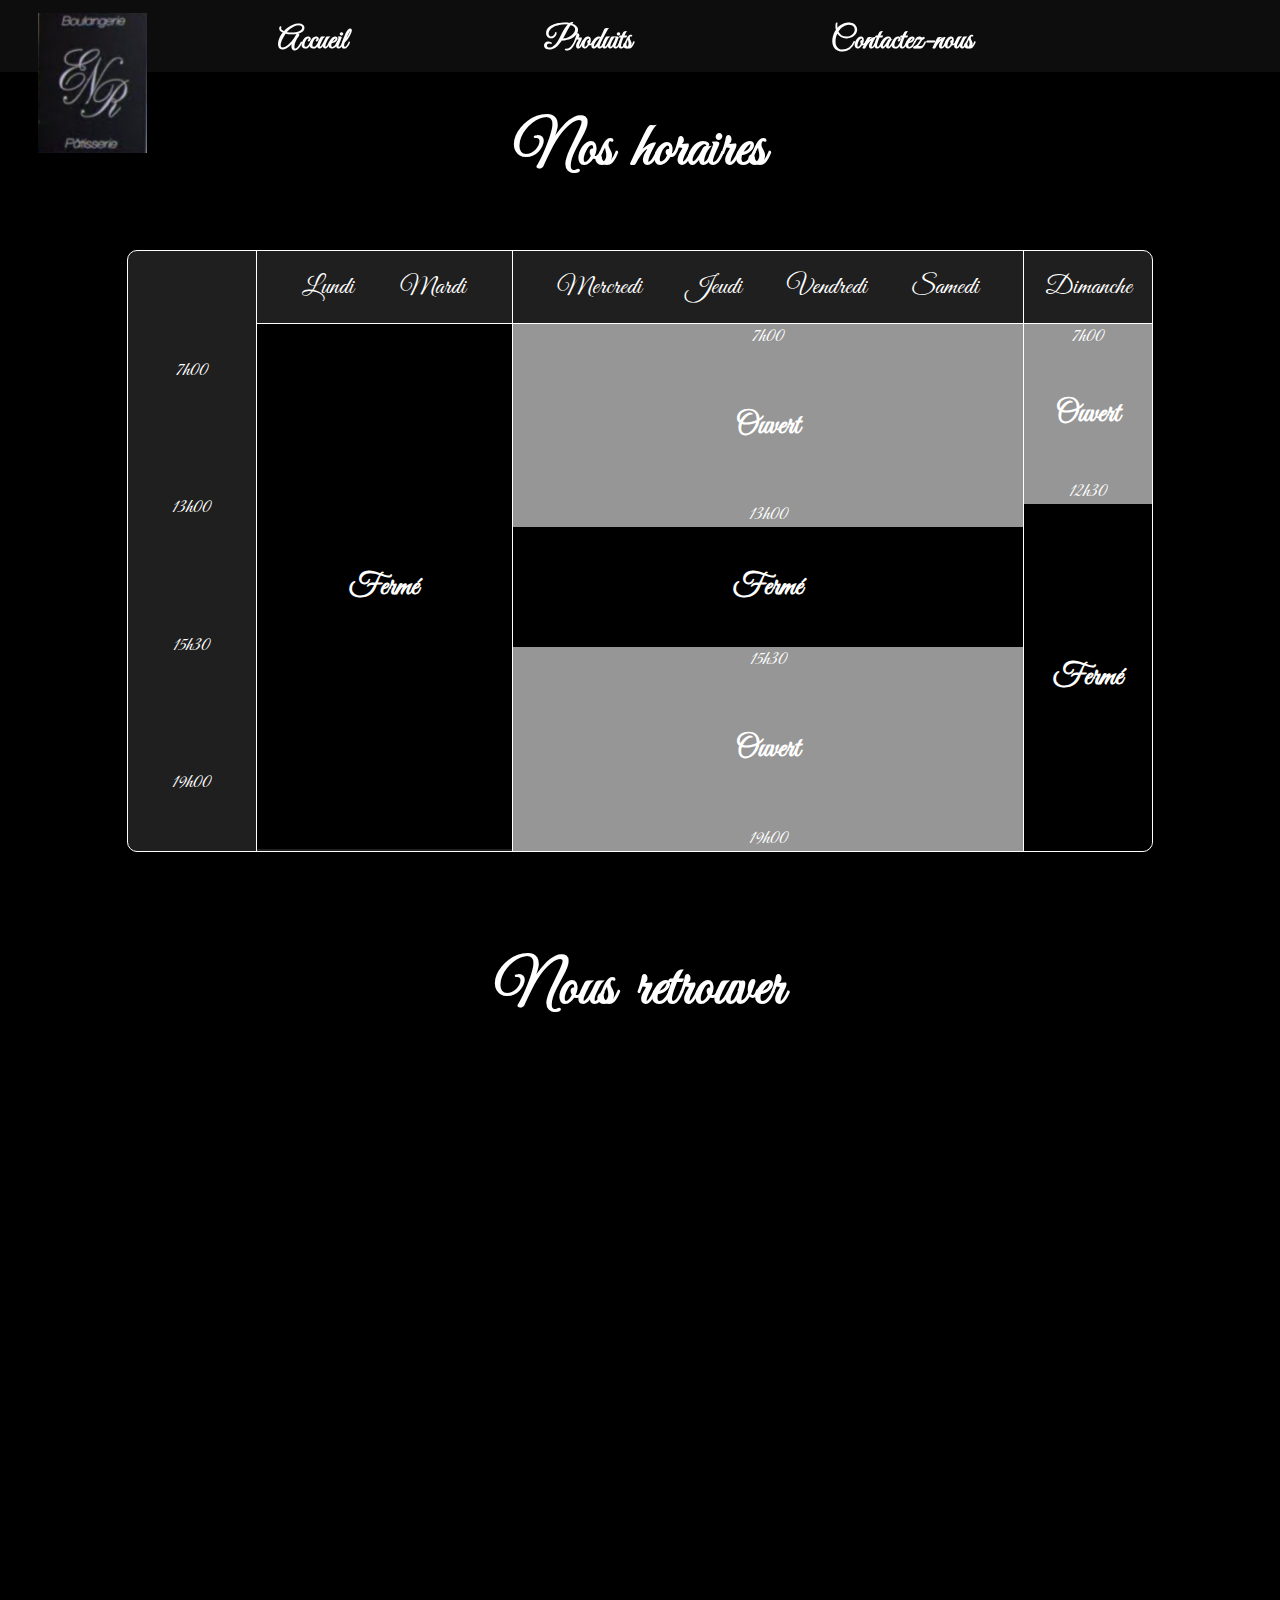
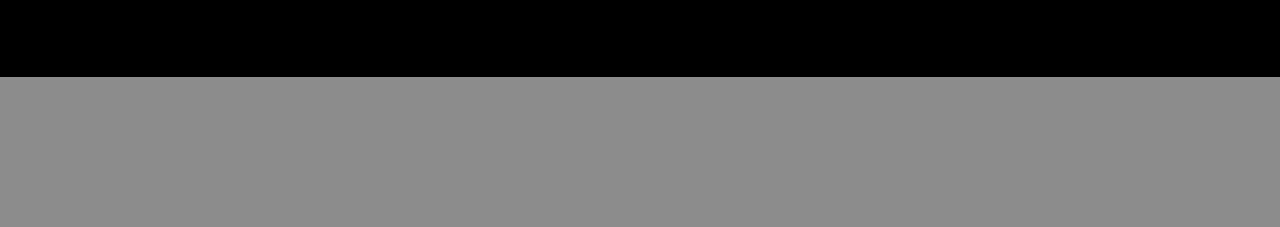
<file: index.html>
<!doctype html>
<html lang="FR">
  <head>
    <meta charset="utf-8">
	<link rel="stylesheet" href="style.css">
  <link rel="preconnect" href="https://fonts.googleapis.com">
  <link rel="preconnect" href="https://fonts.gstatic.com" crossorigin>
  <link href="https://fonts.googleapis.com/css2?family=Great+Vibes&display=swap" rel="stylesheet">
    <meta name="viewport" content="width=device-width, initial-scale=1">
    <title>Boulangerie ENR</title>
  </head>
  <body>
    <nav>
      <div class="logo"> 
        <a href="index.html"> <img src="Logo ENR.png" alt="Logo ENR"></a>
      </div>
      <ul class="sidebar">
        <li onclick=hideSidebar()>
          <a href="#" class="close-side">
            <svg xmlns="http://www.w3.org/2000/svg"  viewBox="0 -960 960 960" ><path d="m256-200-56-56 224-224-224-224 56-56 224 224 224-224 56 56-224 224 224 224-56 56-224-224-224 224Z"/></svg>
          </a>
        </li>
        
        <li>
          <a href="index.html" rel="stylesheet"> Accueil </a>
        </li>

        <li>
          <a href="Nos Produits.html" rel="stylesheet"> Produits </a>
        </li>

  
        <li>
          <a href="Contact.html" rel="stylesheet"> Contactez-nous </a>
        </li>
        
      </ul>

      <ul>

        <li class="hideMobile">
          <a href="index.html" rel="stylesheet"> Accueil </a>
        </li>

        <li class="hideMobile">
          <a href="Nos Produits.html" rel="stylesheet"> Produits </a>
        </li>
       
        <li class="hideMobile">
          <a href="Contact.html" rel="stylesheet"> Contactez-nous </a>
        </li>
        
        <li onclick=showSidebar()>
          <a href="#" class="tab">
            <svg xmlns="http://www.w3.org/2000/svg" height="36px" viewBox="0 -960 960 960" width="42px" fill="#ffffff"><path d="M120-240v-80h720v80H120Zm0-200v-80h720v80H120Zm0-200v-80h720v80H120Z"/></svg>
          </a>
        </li>
        
        <div class="logoSide"> 
          <a href="index.html"> <img src="Logo ENRpetit.png" alt="Logo ENR"></a>
        </div>
      
      </ul>
    </nav>

    <div class="hideMobile">
    <h1>
      Nos horaires
    </h1>
    <div class="Planning">
      <div class="Heures">
        <p>7h00</p>
        <p>13h00</p>
        <p>15h30</p>
        <p>19h00</p>
      </div>
      <div class="LM">
        <div id="Jour">
          <p>Lundi</p>
          <p>Mardi</p>
        </div>
        <div class="ferme" id="LM">
          Fermé
        </div>
      </div>
      <div class="MJVS">
        <div id="Jour">
          <p>Mercredi</p>
          <p>Jeudi</p>
          <p>Vendredi</p>
          <p>Samedi</p>
        </div>
        <div class="Ouvert">
          <p>7h00</p>
          <p id="Ouvert">Ouvert</p>
          <p>13h00</p>
        </div>
        <div class="ferme"> Fermé</div>
        <div class="Ouvert">
          <p>15h30</p>
          <p id="Ouvert">Ouvert</p>
          <p>19h00</p>
        </div>
      </div>
      <div class="D">
        <div id="Jour">
          <p>Dimanche</p>
        </div>
        <div class="Ouvert">
          <p>7h00</p>
          <p id="Ouvert">Ouvert</p>
          <p>12h30</p>
        </div>
        <div class="ferme"> Fermé</div>
      </div>
    </div>
  </div>
  
  <div class="horairesMobile">
  <h1 class="h11">
    Nos horaires
  </h1>
  <div class="Planning1">
    <div class="Heures1">
      <p>7h00</p>
      <p>13h00</p>
      <p>15h30</p>
      <p>19h00</p>
    </div>
    <div class="LM1">
      <div id="Jour1">
        <p>Lundi</p>
        <p>Mardi</p>
      </div>
      <div class="ferme1" id="LM1">
        Fermé
      </div>
    </div>
    <div class="MJVS1">
      <div id="Jour1">
        <p>Mercredi</p>
        <p>Jeudi</p>
        <p>Vendredi</p>
        <p>Samedi</p>
      </div>
      <div class="Ouvert1">
        <p>7h00</p>
        <p id="Ouvert1">Ouvert</p>
        <p>13h00</p>
      </div>
      <div class="ferme1"> Fermé</div>
      <div class="Ouvert1">
        <p>15h30</p>
        <p id="Ouvert1">Ouvert</p>
        <p>19h00</p>
      </div>
    </div>
    <div class="D1">
      <div id="Jour1">
        <p>Dimanche</p>
      </div>
      <div class="Ouvert1">
        <p>7h00</p>
        <p id="Ouvert1">Ouvert</p>
        <p>12h30</p>
      </div>
      <div class="ferme1"> Fermé</div>
      </div>
    </div>
  </div>
    
    <h2>
      Nous retrouver
    </h2>
	  <div class="map">
      <iframe class="carte" src="https://www.google.com/maps/embed?pb=!1m14!1m8!1m3!1d85350.73975669323!2d-1.503478!3d48.048271!3m2!1i1024!2i768!4f13.1!3m3!1m2!1s0x480f286b9d43c0a5%3A0x6ce755ad3a6bf029!2sArtisan%20Boulanger%20P%C3%A2tissier%20REGNIER!5e0!3m2!1sfr!2sfr!4v1723756446308!5m2!1sfr!2sfr"  style="border:0;border-radius: 10px;" allowfullscreen="" loading="lazy" referrerpolicy="no-referrer-when-downgrade"></iframe>
    </div>
	   <footer>
    </footer>
    <script src="app.js"></script>
  </body>
</html>
</file>
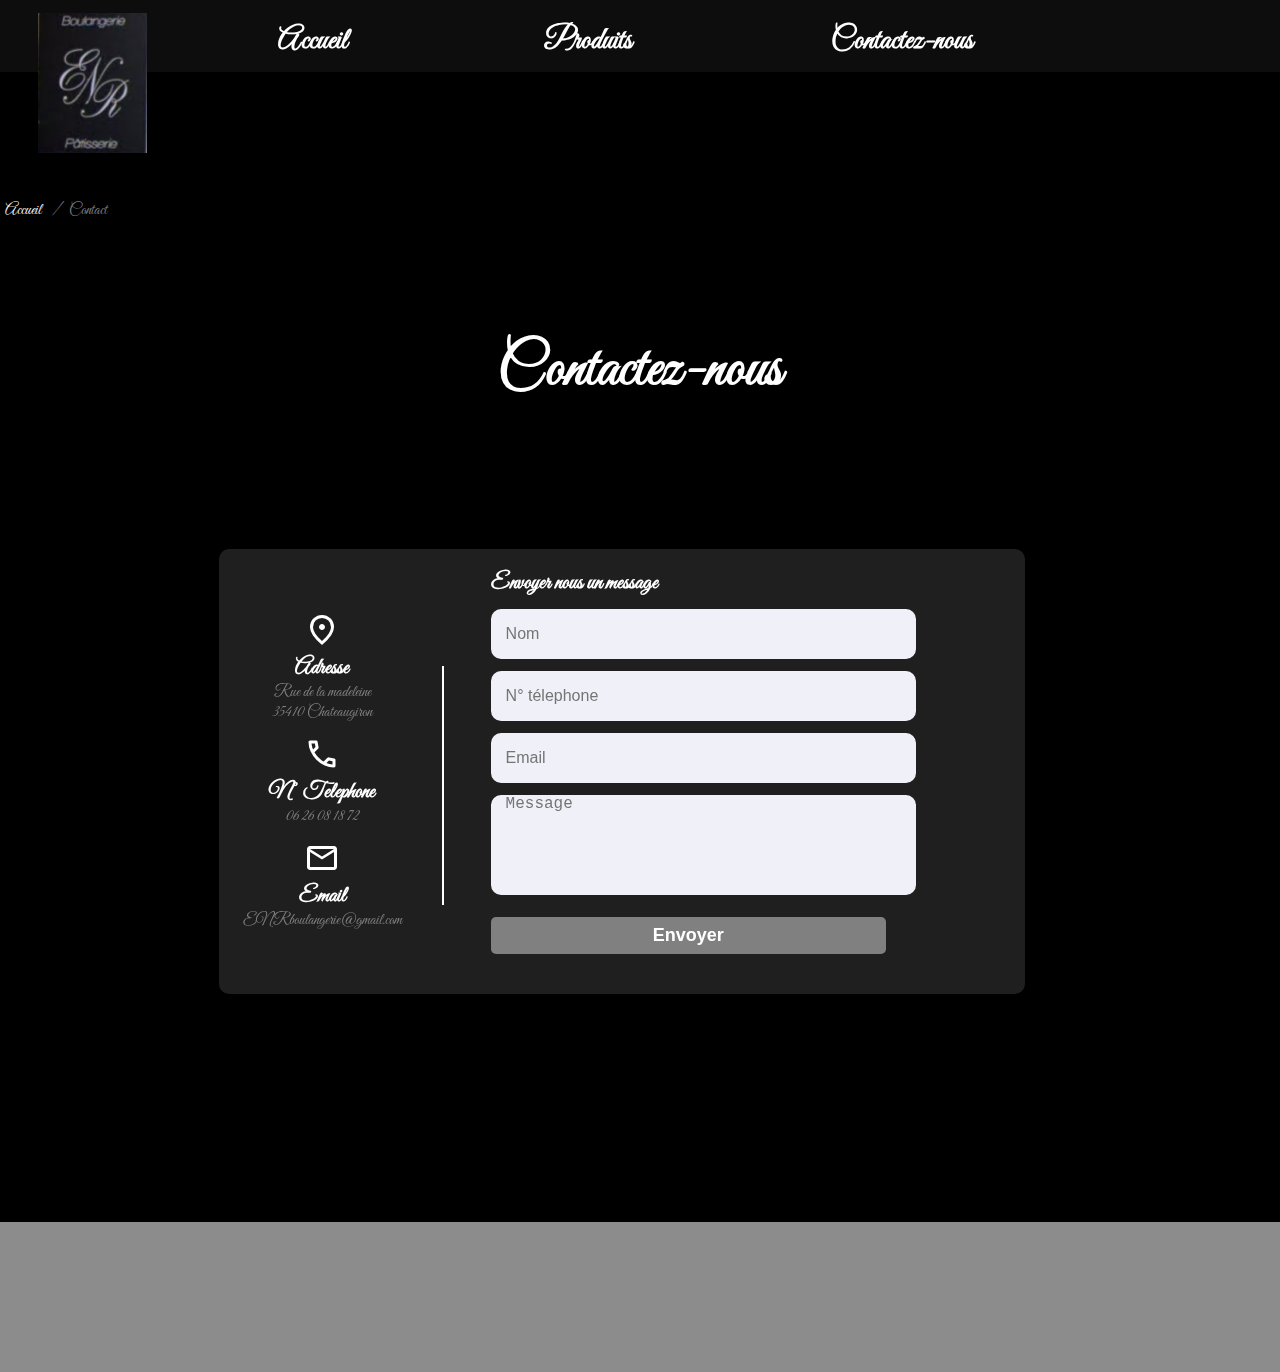
<file: Contact.html>
<!doctype html>
<html lang="FR">
  <head>
    <meta charset="utf-8">
	<link rel="stylesheet" href="style.css">
  <link rel="preconnect" href="https://fonts.googleapis.com">
  <link rel="preconnect" href="https://fonts.gstatic.com" crossorigin>
  <link href="https://fonts.googleapis.com/css2?family=Great+Vibes&display=swap" rel="stylesheet">
    <meta name="viewport" content="width=device-width, initial-scale=1">
    <title>Boulangerie ENR</title>
  </head>
  <body>
    <nav>
      <div class="logo"> 
        <a href="index.html"> <img src="Logo ENR.png" alt="Logo ENR"></a>
      </div>
      <ul class="sidebar">
        <li onclick=hideSidebar()>
          <a href="#" class="close-side">
            <svg xmlns="http://www.w3.org/2000/svg"  viewBox="0 -960 960 960" ><path d="m256-200-56-56 224-224-224-224 56-56 224 224 224-224 56 56-224 224 224 224-56 56-224-224-224 224Z"/></svg>
          </a>
        </li>

        <li>
            <a href="index.html" rel="stylesheet"> Accueil </a>
        </li>

        <li>
          <a href="Nos Produits.html" rel="stylesheet"> Produits </a>
        </li>

        <li>
            <a href="Contact.html" rel="stylesheet"> Contactez-nous </a>
          </li>
        
      </ul>

      <ul>

        <li class="hideMobile">
            <a  href="index.html" rel="stylesheet"> Accueil </a>
          </li>
  

        <li class="hideMobile">
          <a href="Nos Produits.html" rel="stylesheet"> Produits </a>
        </li>

        <li class="hideMobile">
          <a href="Contact.html" rel="stylesheet"> Contactez-nous </a>
        </li>
       
        
        <li onclick=showSidebar()>
          <a href="#" class="tab">
            <svg xmlns="http://www.w3.org/2000/svg" height="36px" viewBox="0 -960 960 960" width="42px" fill="#ffffff"><path d="M120-240v-80h720v80H120Zm0-200v-80h720v80H120Zm0-200v-80h720v80H120Z"/></svg>
          </a>
        </li>
        
        <div class="logoSide"> 
          <a href="index.html"> <img src="Logo ENR.png" alt="Logo ENR"></a>
        </div>
      
      </ul>
    </nav>

    <section class="chemin">
        <a href="index.html">Accueil </a>
        <div>/</div>
        <div>Contact </div>
      </section>

      <h1 class="Contactez-nous">
        Contactez-nous
      </h1>
      
    <Main>
        <div class="ContactContainer">
            <div class="content">
                <div class="icons">
                    <div class="detail Adresse">
                        <svg xmlns="http://www.w3.org/2000/svg" height="24px" viewBox="0 -960 960 960" width="24px" fill="#FFFFFF"><path d="M480-480q33 0 56.5-23.5T560-560q0-33-23.5-56.5T480-640q-33 0-56.5 23.5T400-560q0 33 23.5 56.5T480-480Zm0 294q122-112 181-203.5T720-552q0-109-69.5-178.5T480-800q-101 0-170.5 69.5T240-552q0 71 59 162.5T480-186Zm0 106Q319-217 239.5-334.5T160-552q0-150 96.5-239T480-880q127 0 223.5 89T800-552q0 100-79.5 217.5T480-80Zm0-480Z"/></svg>
                        <div class="Sujet"> Adresse</div>
                        <div class="text1">Rue de la madeleine</div>
                        <div class="text2">35410 Chateaugiron</div>
                    </div> 
                    <div class="detail Tel">
                        <svg xmlns="http://www.w3.org/2000/svg" height="24px" viewBox="0 -960 960 960" width="24px" fill="#5f6368"><path d="M798-120q-125 0-247-54.5T329-329Q229-429 174.5-551T120-798q0-18 12-30t30-12h162q14 0 25 9.5t13 22.5l26 140q2 16-1 27t-11 19l-97 98q20 37 47.5 71.5T387-386q31 31 65 57.5t72 48.5l94-94q9-9 23.5-13.5T670-390l138 28q14 4 23 14.5t9 23.5v162q0 18-12 30t-30 12ZM241-600l66-66-17-94h-89q5 41 14 81t26 79Zm358 358q39 17 79.5 27t81.5 13v-88l-94-19-67 67ZM241-600Zm358 358Z"/></svg>
                        <div class="Sujet"> N° Telephone</div>
                        <div class="text1">06 26 08 18 72 </div>
                    </div> 
                    <div class="detail Email">
                        <svg xmlns="http://www.w3.org/2000/svg" height="24px" viewBox="0 -960 960 960" width="24px" fill="#FFFFFF"><path d="M160-160q-33 0-56.5-23.5T80-240v-480q0-33 23.5-56.5T160-800h640q33 0 56.5 23.5T880-720v480q0 33-23.5 56.5T800-160H160Zm320-280L160-640v400h640v-400L480-440Zm0-80 320-200H160l320 200ZM160-640v-80 480-400Z"/></svg>
                        <div class="Sujet"> Email</div>
                        <div class="text1">ENRboulangerie@gmail.com </div>
                    </div> 
                </div>
                <div class="formulaire">
                    <div class="Sujet">Envoyer nous un message</div>
                    <form action="https://formsubmit.co/karlrgn@email.com" method="POST">
                  <div class="input-box">
                    <input type="text" name="Nom" placeholder="Nom" required>
                  </div>
                  <div class="input-box">
                    <input type="Tel"  name="N° télephone" placeholder="N° télephone" required>
                  </div>
                  <div class="input-box">
                      <input type="email" name="Email" placeholder="Email" required>
                  </div>
                  <div class="input-box message">
                      <textarea name="Message" placeholder="Message" required></textarea>
                  </div>
                  <div class="bouton">
                      <input type="submit" value="Envoyer">
                  </div>
                  <input type="hidden" name="_next" value="contact.html">
                </form>
                </div>
            </div>
        </div>

    </Main>
    <footer>
    </footer>
    <script src="app.js"></script>
  </body>
</html>
</file>
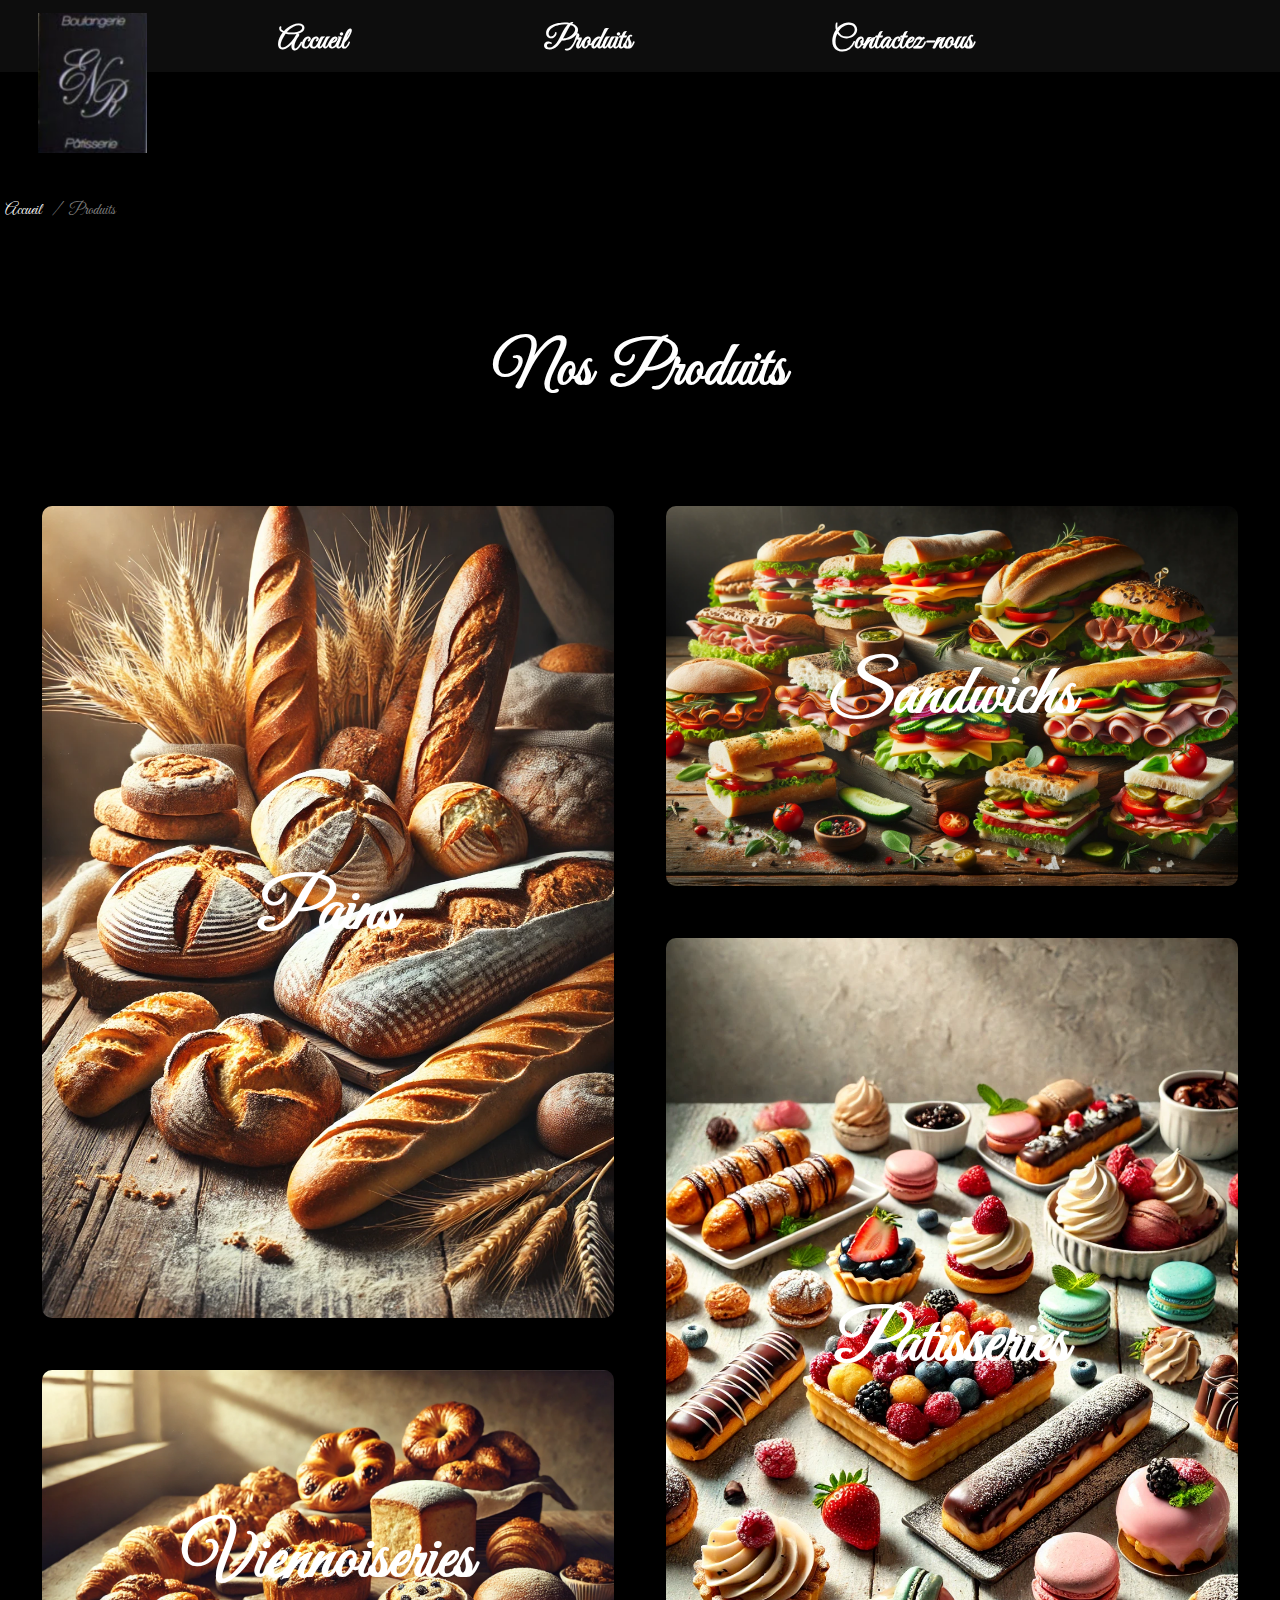
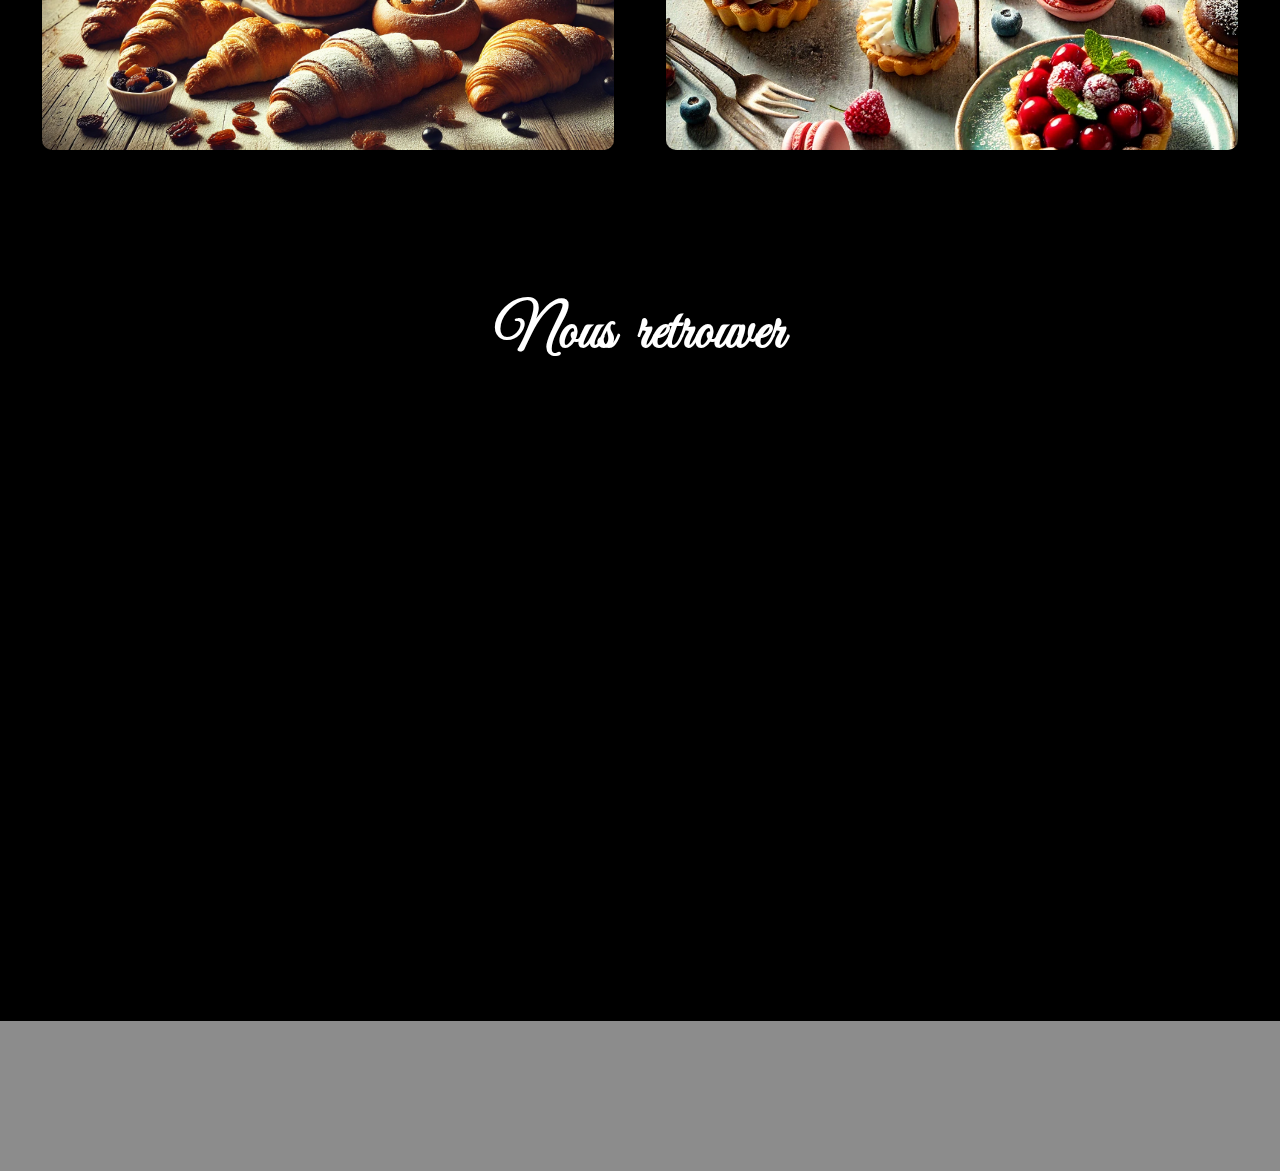
<file: Nos Produits.html>
<!doctype html>
<html lang="FR">
  <head>
    <meta charset="utf-8">
	<link rel="stylesheet" href="style.css">
  <link rel="preconnect" href="https://fonts.googleapis.com">
  <link rel="preconnect" href="https://fonts.gstatic.com" crossorigin>
  <link href="https://fonts.googleapis.com/css2?family=Great+Vibes&display=swap" rel="stylesheet">
    <meta name="viewport" content="width=device-width, initial-scale=1">
    <title>Boulangerie ENR</title>
  </head>
  <body>
    <nav>
      <div class="logo"> 
        <a href="index.html"> <img src="Logo ENR.png" alt="Logo ENR"></a>
      </div>
      <ul class="sidebar">
        <li onclick=hideSidebar()>
          <a>
            <svg xmlns="http://www.w3.org/2000/svg" height="36px" viewBox="0 -960 960 960" width="42px" fill="#ffffff"><path d="m256-200-56-56 224-224-224-224 56-56 224 224 224-224 56 56-224 224 224 224-56 56-224-224-224 224Z"/></svg>
          </a>
        </li>
        <li>
          <a href="index.html" rel="stylesheet"> Accueil</a>
        </li>

        <li>
          <a href="Nos Produits.html" rel="stylesheet"> Produits </a>
        </li>
  
        <li>
          <a href="Contact.html" rel="stylesheet"> Contactez-nous </a>
        </li> 
      </ul>

      <ul>
        <li class="hideMobile">
          <a href="index.html" rel="stylesheet"> Accueil </a>
        </li>

        <li class="hideMobile">
          <a href="Nos Produits.html" rel="stylesheet"> Produits </a>
        </li>
        <li class="hideMobile">
          <a href="Contact.html" rel="stylesheet"> Contactez-nous </a>
        </li>
        <li onclick=showSidebar()>
          <a class="tab">
            <svg xmlns="http://www.w3.org/2000/svg" height="36px" viewBox="0 -960 960 960" width="42px" fill="#ffffff"><path d="M120-240v-80h720v80H120Zm0-200v-80h720v80H120Zm0-200v-80h720v80H120Z"/></svg>
          </a>
        </li>
        <div class="logoSide"> 
          <a href="index.html" > <img src="Logo ENR.png" alt="Logo ENR"></a>
        </div>
      </ul>
    </nav>

    <section class="chemin">
      <a href="index.html">Accueil </a>
      <div>/</div>
      <div>Produits</div>
    </section>

    <h1>
      Nos Produits
    </h1>
    <div class="gridContainer">

      <div class="GrandeImg1" style="background-image: url(ImagesPains.jpg);">
        <a href="Pains.html" rel="stylesheet" class="Preview"> Pains </a> 
      </div>
    
      <div class="PetiteImg" style="background-image: url(ImageSandwichs.jpg);">

        <a href="Sandwichs.html" rel="stylesheet" class="Preview" > Sandwichs </a> 
      </div>
      
      <div  rel="stylesheet" class="GrandeImg" style="background-image: url(PatisseriesImages.jpg);">
        <a href="Patisseries.html" rel="stylesheet" class="Preview" > Patisseries </a>
      </div>

      <div class="PetiteImg" style="background-image: url(ImageViennoiseries.jpg);">
        <a href="Viennoiseries.html" rel="stylesheet" class="Preview" > Viennoiseries </a> 
      </div>
      
      
  </div>
    <h2>
      Nous retrouver
    </h2>
	  <div class="map">
      <iframe class="carte" src="https://www.google.com/maps/embed?pb=!1m14!1m8!1m3!1d85350.73975669323!2d-1.503478!3d48.048271!3m2!1i1024!2i768!4f13.1!3m3!1m2!1s0x480f286b9d43c0a5%3A0x6ce755ad3a6bf029!2sArtisan%20Boulanger%20P%C3%A2tissier%20REGNIER!5e0!3m2!1sfr!2sfr!4v1723756446308!5m2!1sfr!2sfr"  style="border:0;border-radius: 10px;" allowfullscreen="" loading="lazy" referrerpolicy="no-referrer-when-downgrade"></iframe>
    </div>
	   <footer></footer>
    <script src="app.js"></script>
  </body>
</file>
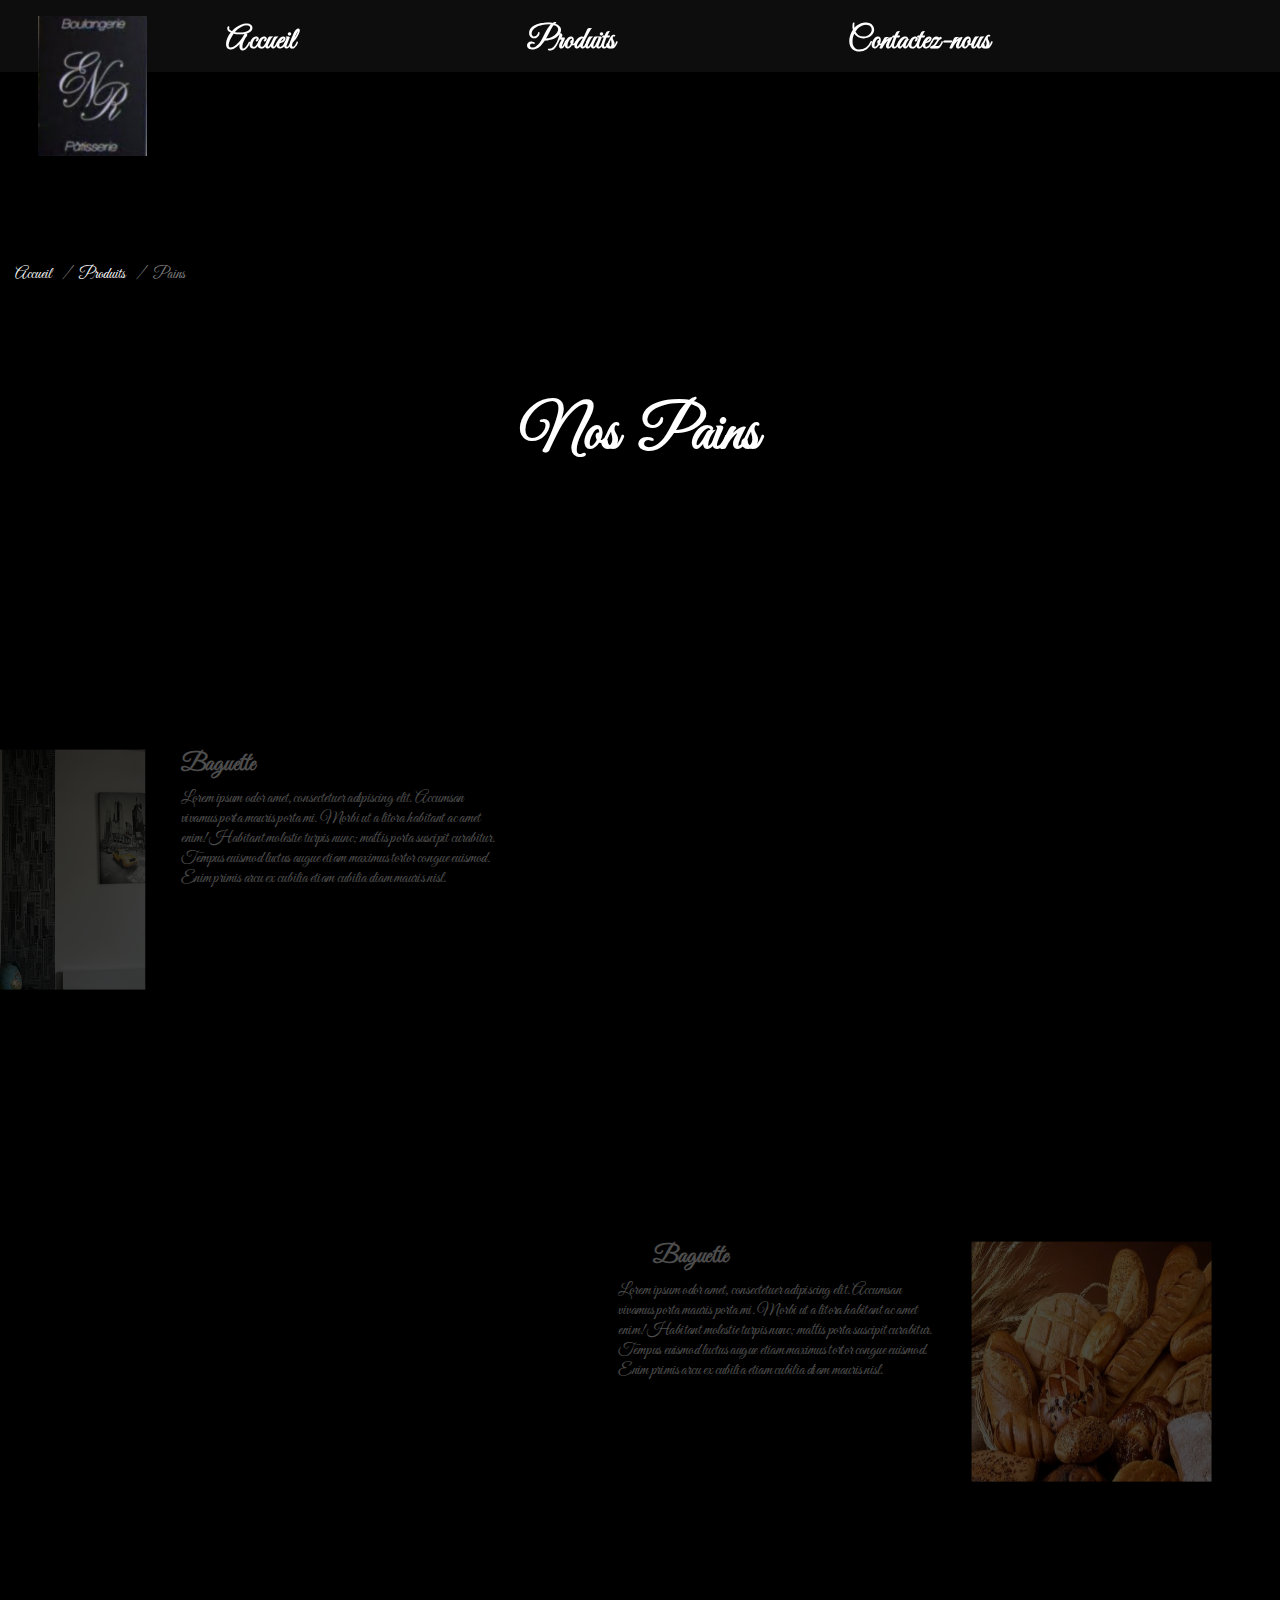
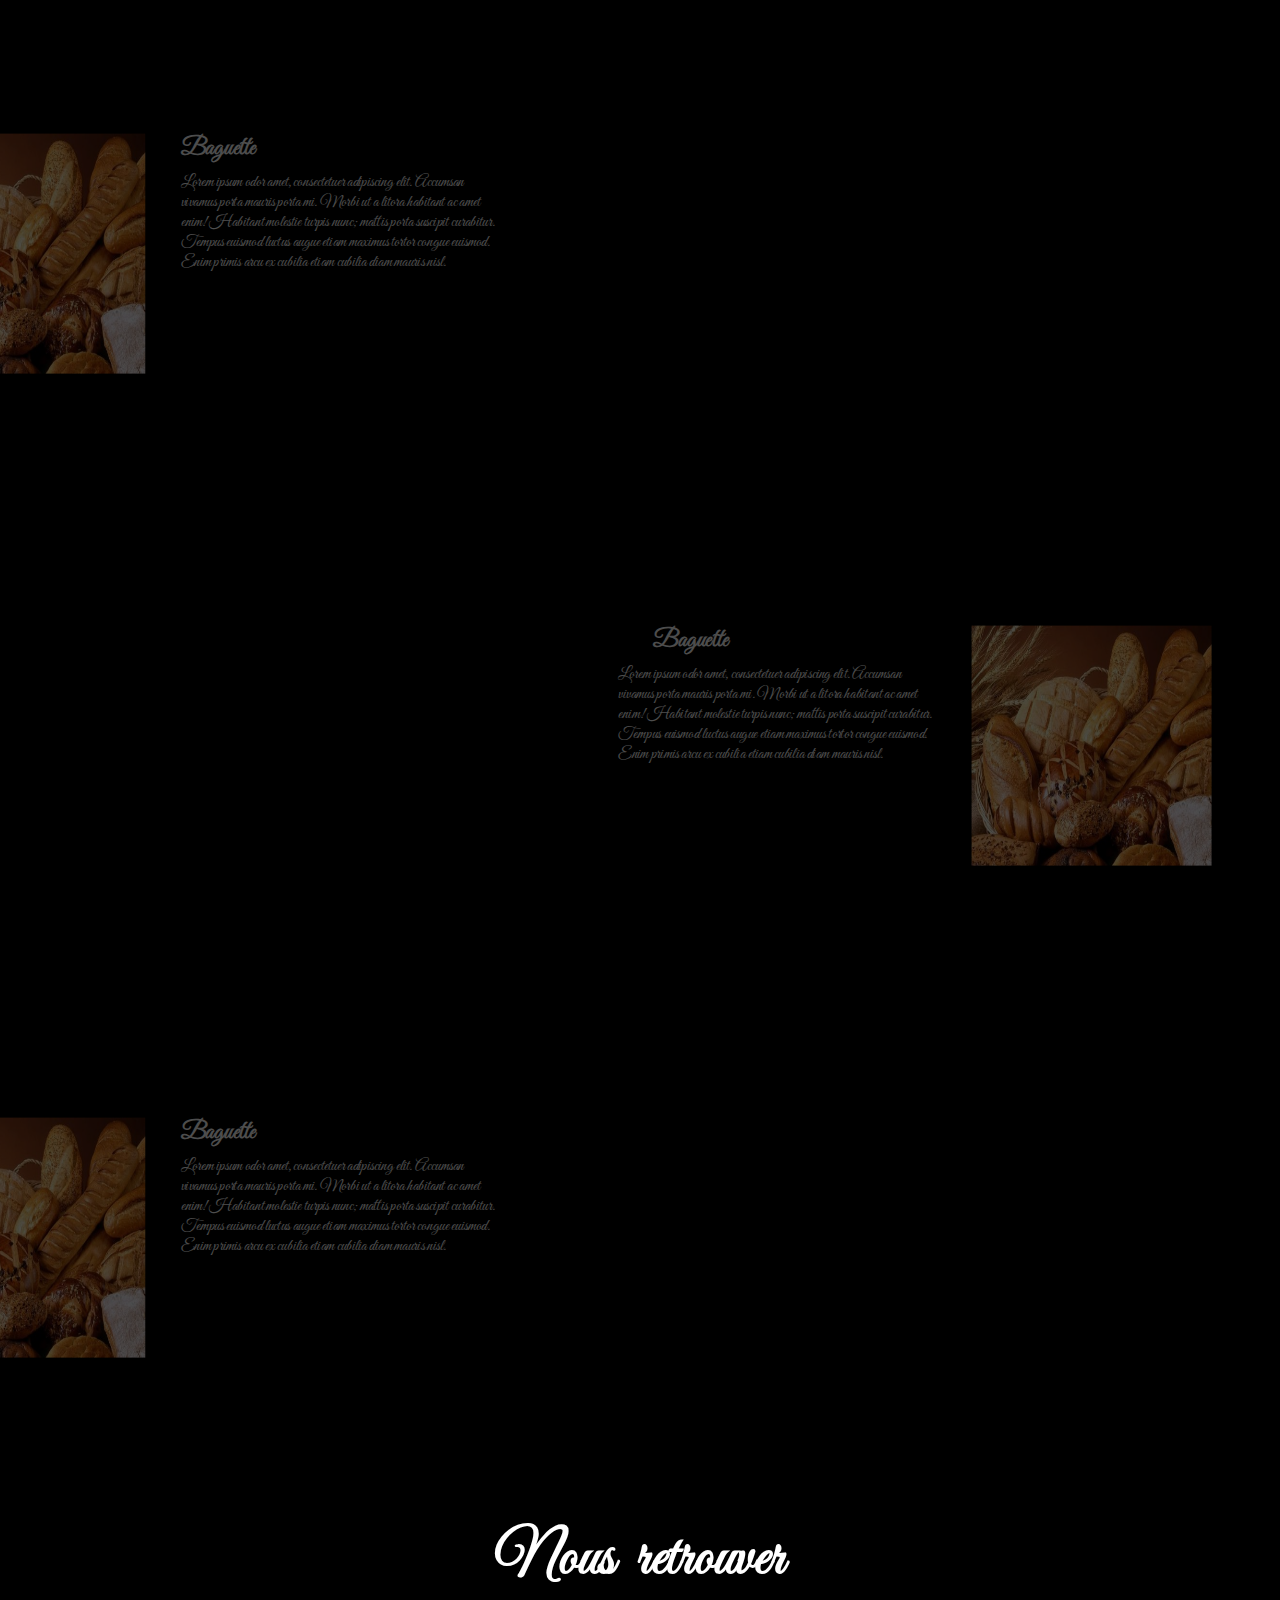
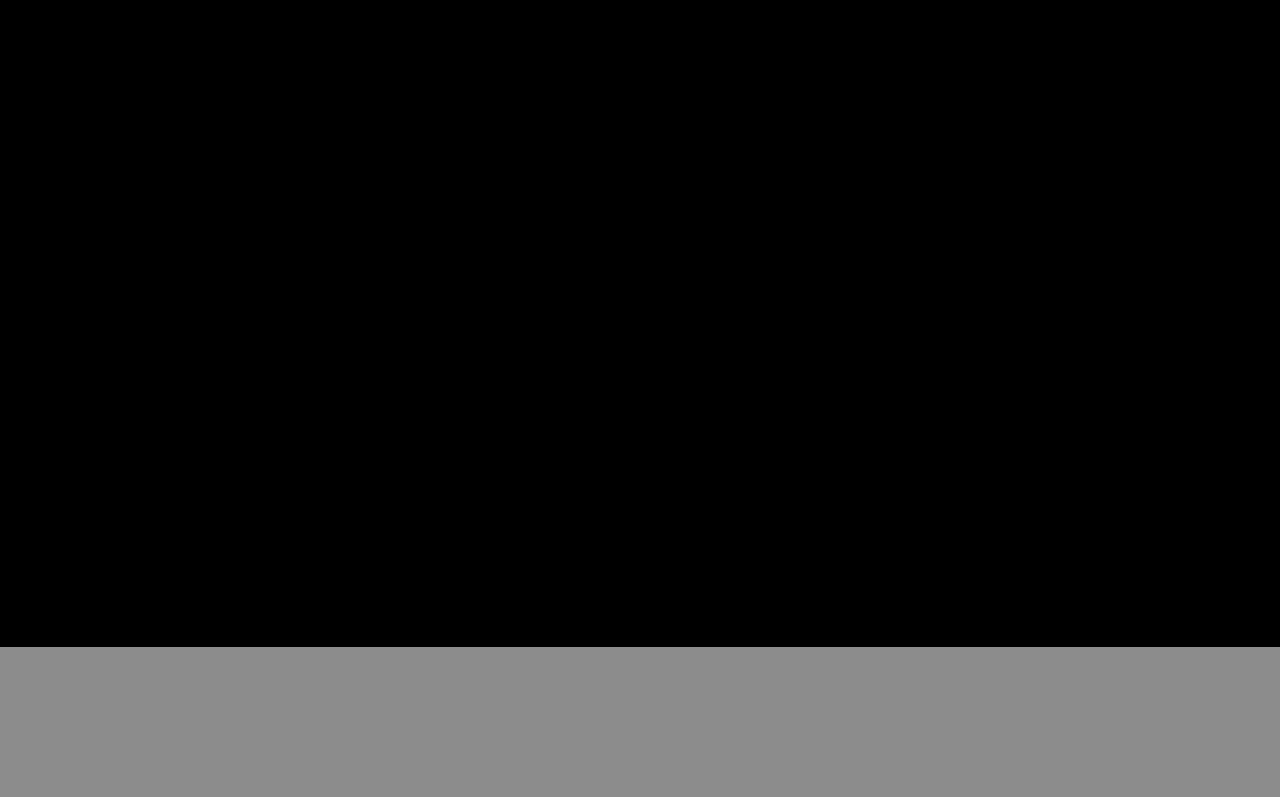
<file: Pains.html>
<html lang="FR">
  <head>
    <meta charset="utf-8">
	<link rel="stylesheet" href="stylePains.css">
  <link rel="preconnect" href="https://fonts.googleapis.com">
  <link rel="preconnect" href="https://fonts.gstatic.com" crossorigin>
  <link href="https://fonts.googleapis.com/css2?family=Great+Vibes&display=swap" rel="stylesheet">
    <meta name="viewport" content="width=device-width, initial-scale=1">
    <title>Boulangerie ENR</title>
  </head>
  <body>
    <nav>
      <div class="logo"> 
        <a href="index.html"> <img src="Logo ENR.png" alt="Logo ENR"></a>
      </div>
      <ul class="sidebar">
        <li onclick=hideSidebar()>
          <a class="close-side">
            <svg  xmlns="http://www.w3.org/2000/svg"  viewBox="0 -960 960 960" ><path d="m256-200-56-56 224-224-224-224 56-56 224 224 224-224 56 56-224 224 224 224-56 56-224-224-224 224Z"/></svg>
          </a>
        </li>
        
        <li>
          <a href="index.html" rel="stylesheet"> Accueil </a>
        </li>

        <li>
          <a href="Nos Produits.html" rel="stylesheet"> Produits </a>
        </li>
  
        <li>
          <a href="Contact.html" rel="stylesheet"> Contactez-nous </a>
        </li>
        
      </ul>

      <ul>

        <li class="hideMobile">
          <a href="index.html" rel="stylesheet"> Accueil </a>
        </li>

        <li class="hideMobile">
          <a href="Nos Produits.html" rel="stylesheet"> Produits </a>
        </li>
       
        <li class="hideMobile">
          <a href="Contact.html" rel="stylesheet"> Contactez-nous </a>
        </li>
        
        <li>
          <a class="tab">
            <svg onclick=showSidebar() xmlns="http://www.w3.org/2000/svg" height="36px" viewBox="0 -960 960 960" width="42px" fill="#ffffff"><path d="M120-240v-80h720v80H120Zm0-200v-80h720v80H120Zm0-200v-80h720v80H120Z"/></svg>
          </a>
        </li>
        
        <div class="logoSide"> 
          <a href="index.html"> <img src="Logo ENR.png" alt="Logo ENR"></a>
        </div>
      
      </ul>
    </nav>
    <section class="chemin">
      <a href="index.html">Accueil </a>
      <div>/</div>
      <a href="Nos Produits.html">Produits</a>
      <div>/</div>
      <div>Pains </div>
    </section>
    
    <h1>
      Nos Pains
    </h1>

    <main class="CacheMobile">

    <section class="Gauche" >
        <img src="image_50394881.JPG" alt="" class="ImgPains">
        <div>
          <h3>Baguette</h3>
          <p>
            Lorem ipsum odor amet, consectetuer adipiscing elit. 
            Accumsan vivamus porta mauris porta mi. Morbi ut a litora 
            habitant ac amet enim! Habitant molestie turpis nunc;
             mattis porta suscipit curabitur. Tempus euismod luctus 
             augue etiam maximus tortor congue euismod. Enim primis 
             arcu ex cubilia etiam cubilia diam mauris nisl.
          </p>
        </div>
    </section>
    
    <section class="Droite">
      
      <div>
        <h3>Baguette</h3>
        <p>
          Lorem ipsum odor amet, consectetuer adipiscing elit. 
          Accumsan vivamus porta mauris porta mi. Morbi ut a litora 
          habitant ac amet enim! Habitant molestie turpis nunc;
           mattis porta suscipit curabitur. Tempus euismod luctus 
           augue etiam maximus tortor congue euismod. Enim primis 
           arcu ex cubilia etiam cubilia diam mauris nisl.
        </p>
      </div>
      <img src="ImagePains.jpg" alt="" class="ImgPains">
    </section>

    <section class="Gauche">
      <img src="ImagePains.jpg" alt="" class="ImgPains">
      <div>
        <h3>Baguette</h3>
        <p>
          Lorem ipsum odor amet, consectetuer adipiscing elit. 
          Accumsan vivamus porta mauris porta mi. Morbi ut a litora 
          habitant ac amet enim! Habitant molestie turpis nunc;
           mattis porta suscipit curabitur. Tempus euismod luctus 
           augue etiam maximus tortor congue euismod. Enim primis 
           arcu ex cubilia etiam cubilia diam mauris nisl.
        </p>
      </div>
    </section>

    <section class="Droite">
      <div>
        <h3>Baguette</h3>
        <p>
          Lorem ipsum odor amet, consectetuer adipiscing elit. 
          Accumsan vivamus porta mauris porta mi. Morbi ut a litora 
          habitant ac amet enim! Habitant molestie turpis nunc;
           mattis porta suscipit curabitur. Tempus euismod luctus 
           augue etiam maximus tortor congue euismod. Enim primis 
           arcu ex cubilia etiam cubilia diam mauris nisl.
        </p>
      </div>
      <img src="ImagePains.jpg" alt="" class="ImgPains">
    </section>
   
    <section class="Gauche" >
      <img src="ImagePains.jpg" alt="" class="ImgPains">
      <div>
        <h3>Baguette</h3>
        <p>
          Lorem ipsum odor amet, consectetuer adipiscing elit. 
          Accumsan vivamus porta mauris porta mi. Morbi ut a litora 
          habitant ac amet enim! Habitant molestie turpis nunc;
           mattis porta suscipit curabitur. Tempus euismod luctus 
           augue etiam maximus tortor congue euismod. Enim primis 
           arcu ex cubilia etiam cubilia diam mauris nisl.
        </p>
      </div>
    </section>

    </main>

    <main class="Mobile">
      
      <section>
          <div>
            <h3>Baguette</h3>
            <p>
              Lorem ipsum odor amet, consectetuer adipiscing elit. 
              Accumsan vivamus porta mauris porta mi. Morbi ut a litora 
              habitant ac amet enim! Habitant molestie turpis nunc;
               mattis porta suscipit curabitur. Tempus euismod luctus 
               augue etiam maximus tortor congue euismod. Enim primis 
               arcu ex cubilia etiam cubilia diam mauris nisl.
            </p>
          </div>
      </section>
      <article></article>
      
      
      <section>
          <div>
            <h3>Baguette</h3>
            <p>
              Lorem ipsum odor amet, consectetuer adipiscing elit. 
              Accumsan vivamus porta mauris porta mi. Morbi ut a litora 
              habitant ac amet enim! Habitant molestie turpis nunc;
               mattis porta suscipit curabitur. Tempus euismod luctus 
               augue etiam maximus tortor congue euismod. Enim primis 
               arcu ex cubilia etiam cubilia diam mauris nisl.
            </p>
          </div>
      </section>
      <article></article>
  
      <section>
        <div>
          <h3>Baguette</h3>
          <p>
            Lorem ipsum odor amet, consectetuer adipiscing elit. 
            Accumsan vivamus porta mauris porta mi. Morbi ut a litora 
            habitant ac amet enim! Habitant molestie turpis nunc;
             mattis porta suscipit curabitur. Tempus euismod luctus 
             augue etiam maximus tortor congue euismod. Enim primis 
             arcu ex cubilia etiam cubilia diam mauris nisl.
          </p>
        </div>
    </section>
    <article></article>
  
      <section>
        <div>
          <h3>Baguette</h3>
          <p>
            Lorem ipsum odor amet, consectetuer adipiscing elit. 
            Accumsan vivamus porta mauris porta mi. Morbi ut a litora 
            habitant ac amet enim! Habitant molestie turpis nunc;
             mattis porta suscipit curabitur. Tempus euismod luctus 
             augue etiam maximus tortor congue euismod. Enim primis 
             arcu ex cubilia etiam cubilia diam mauris nisl.
          </p>
        </div>
    </section>
    <article ></article>
     
      <section>
        <div>
          <h3>Baguette</h3>
          <p>
            Lorem ipsum odor amet, consectetuer adipiscing elit. 
            Accumsan vivamus porta mauris porta mi. Morbi ut a litora 
            habitant ac amet enim! Habitant molestie turpis nunc;
             mattis porta suscipit curabitur. Tempus euismod luctus 
             augue etiam maximus tortor congue euismod. Enim primis 
             arcu ex cubilia etiam cubilia diam mauris nisl.
          </p>
        </div>
    </section>
    <article ></article>
  
    </main>

    <h2>
      Nous retrouver
    </h2>
	  <div class="map">
      <iframe class="carte" src="https://www.google.com/maps/embed?pb=!1m14!1m8!1m3!1d85350.73975669323!2d-1.503478!3d48.048271!3m2!1i1024!2i768!4f13.1!3m3!1m2!1s0x480f286b9d43c0a5%3A0x6ce755ad3a6bf029!2sArtisan%20Boulanger%20P%C3%A2tissier%20REGNIER!5e0!3m2!1sfr!2sfr!4v1723756446308!5m2!1sfr!2sfr"  style="border:0;border-radius: 10px;" allowfullscreen="" loading="lazy" referrerpolicy="no-referrer-when-downgrade"></iframe>
    </div>
	   <footer></footer>
    <script src="app.js"></script>
  </body>
</html>
</file>
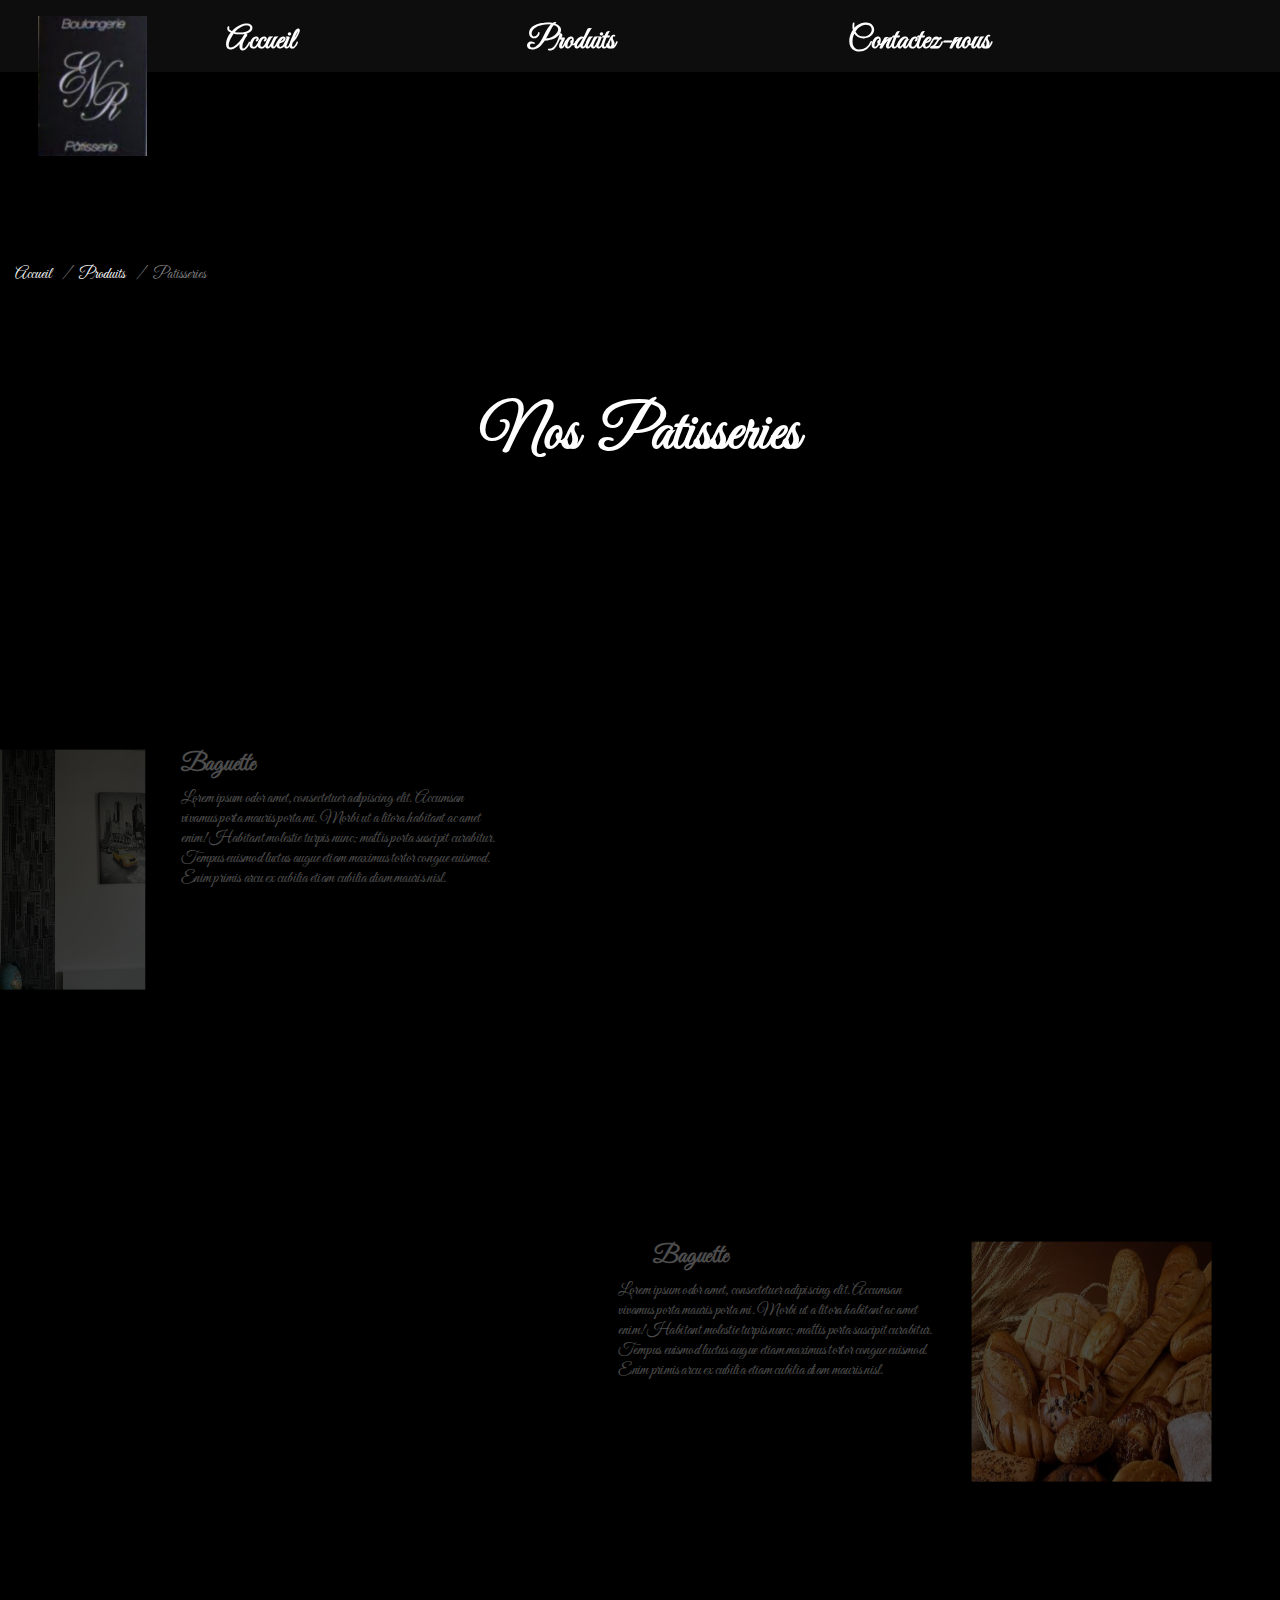
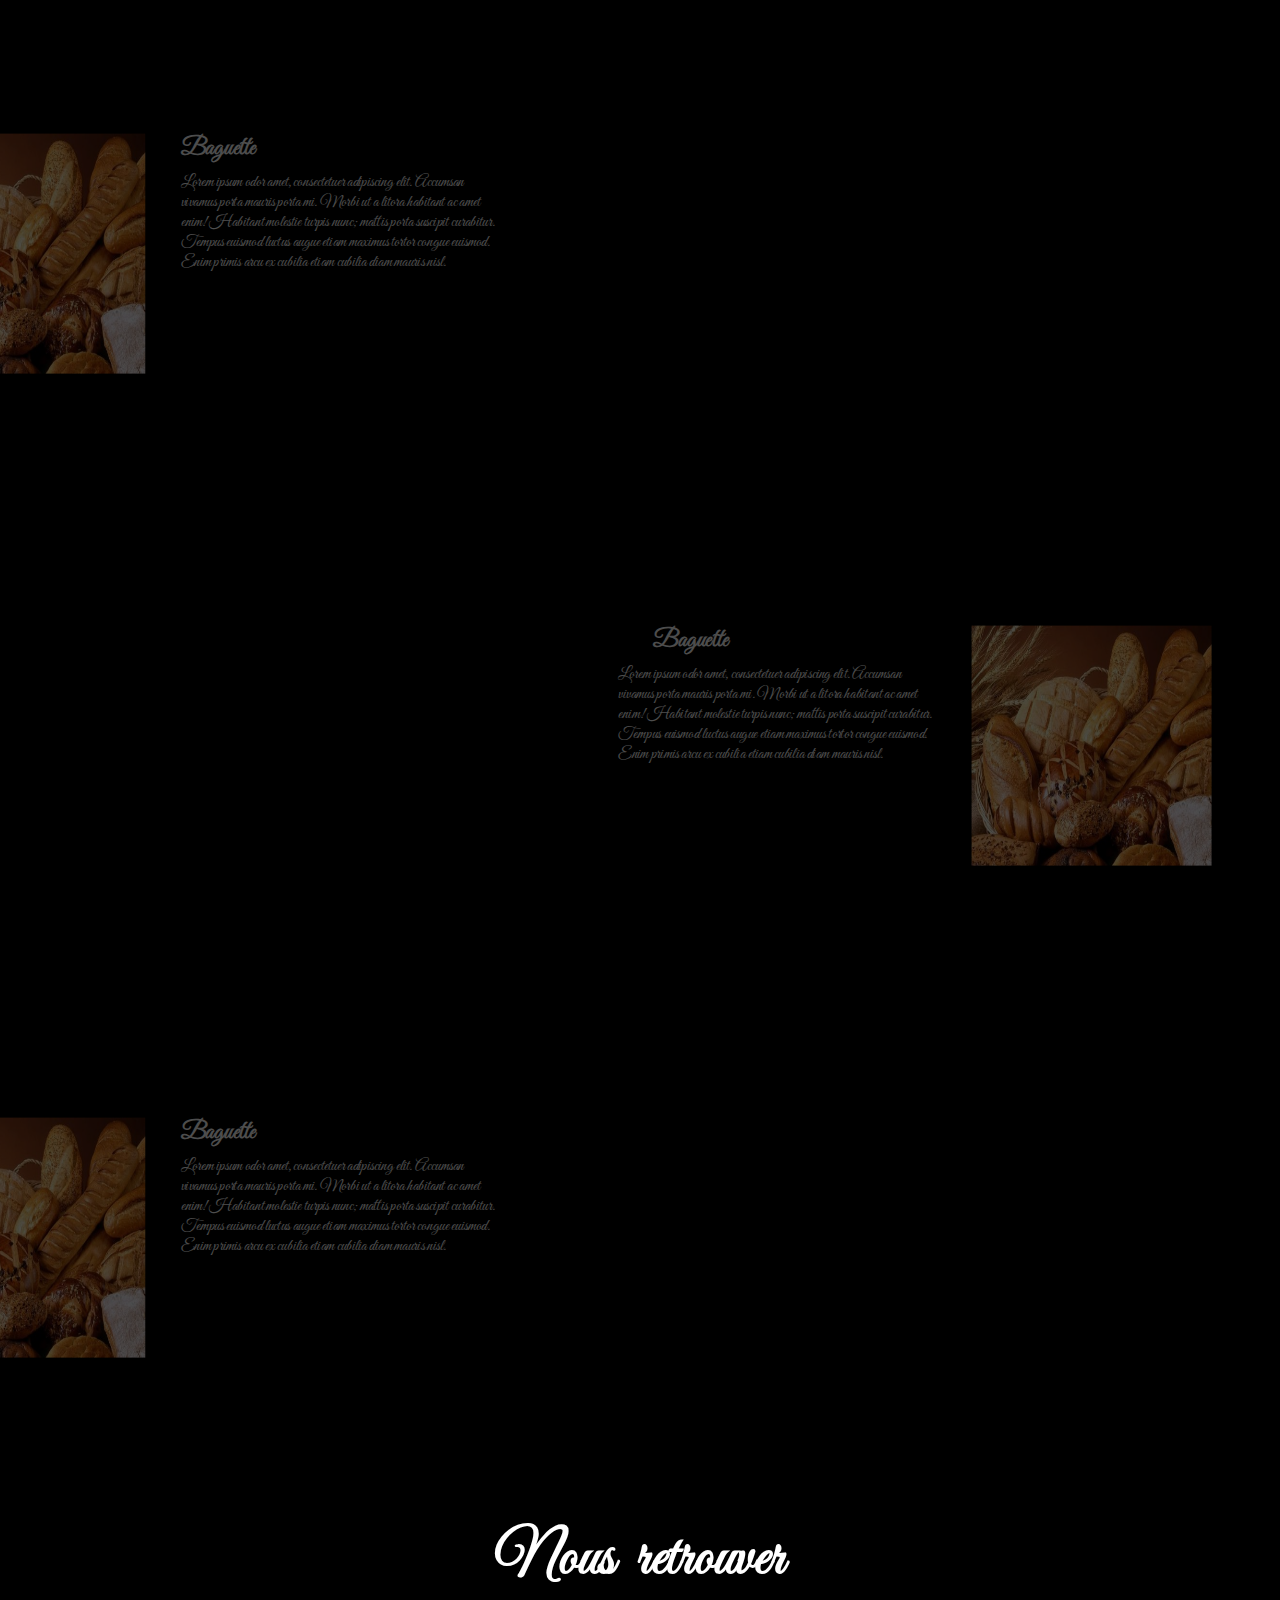
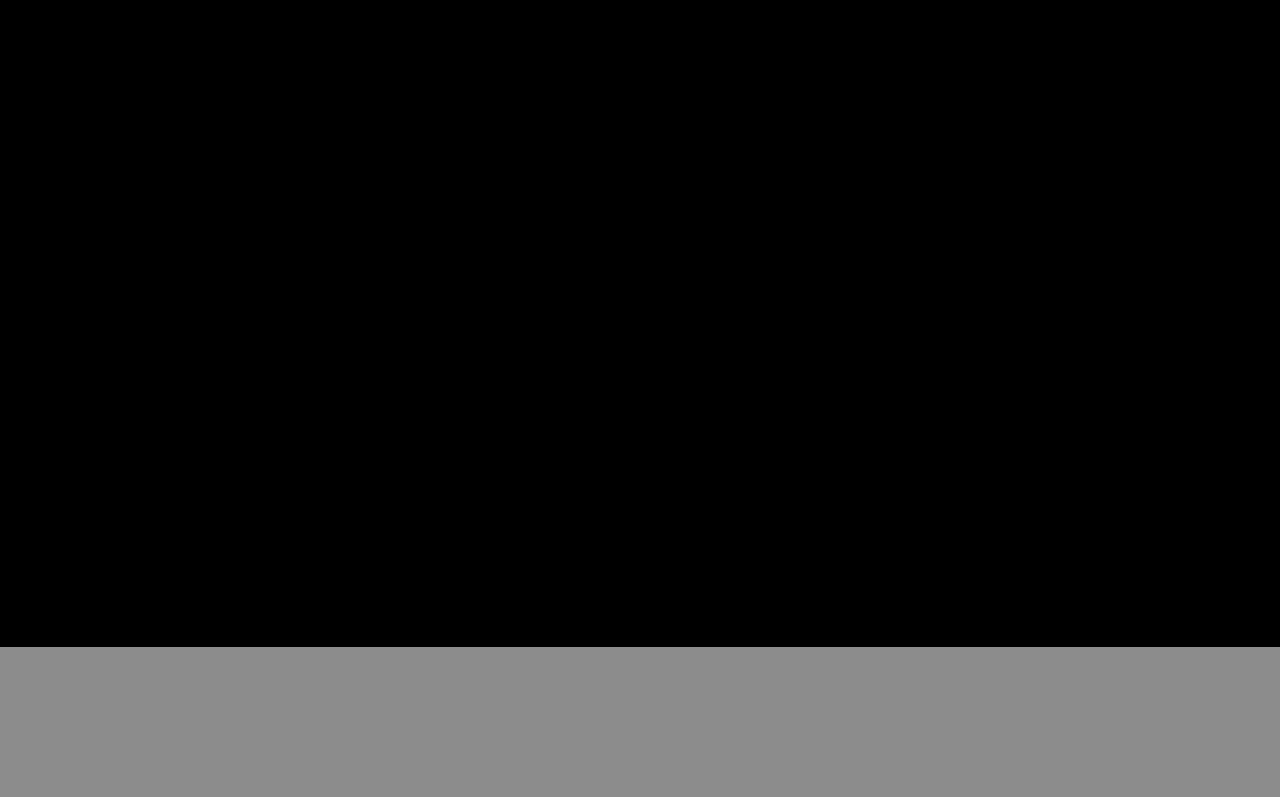
<file: Patisseries.html>
<html lang="FR">
  <head>
    <meta charset="utf-8">
	<link rel="stylesheet" href="stylePains.css">
  <link rel="preconnect" href="https://fonts.googleapis.com">
  <link rel="preconnect" href="https://fonts.gstatic.com" crossorigin>
  <link href="https://fonts.googleapis.com/css2?family=Great+Vibes&display=swap" rel="stylesheet">
    <meta name="viewport" content="width=device-width, initial-scale=1">
    <title>Boulangerie ENR</title>
  </head>
  <body>
    <nav>
      <div class="logo"> 
        <a href="index.html"> <img src="Logo ENR.png" alt="Logo ENR"></a>
      </div>
      <ul class="sidebar">
        <li onclick=hideSidebar()>
          <a class="close-side">
            <svg  xmlns="http://www.w3.org/2000/svg"  viewBox="0 -960 960 960" ><path d="m256-200-56-56 224-224-224-224 56-56 224 224 224-224 56 56-224 224 224 224-56 56-224-224-224 224Z"/></svg>
          </a>
        </li>
        
        <li>
          <a href="index.html" rel="stylesheet"> Accueil </a>
        </li>

        <li>
          <a href="Nos Produits.html" rel="stylesheet"> Produits </a>
        </li>
  
        <li>
          <a href="Contact.html" rel="stylesheet"> Contactez-nous </a>
        </li>
        
      </ul>

      <ul>

        <li class="hideMobile">
          <a href="index.html" rel="stylesheet"> Accueil </a>
        </li>

        <li class="hideMobile">
          <a href="Nos Produits.html" rel="stylesheet"> Produits </a>
        </li>
       
        <li class="hideMobile">
          <a href="Contact.html" rel="stylesheet"> Contactez-nous </a>
        </li>
        
        <li>
          <a class="tab">
            <svg onclick=showSidebar() xmlns="http://www.w3.org/2000/svg" height="36px" viewBox="0 -960 960 960" width="42px" fill="#ffffff"><path d="M120-240v-80h720v80H120Zm0-200v-80h720v80H120Zm0-200v-80h720v80H120Z"/></svg>
          </a>
        </li>
        
        <div class="logoSide"> 
          <a href="index.html"> <img src="Logo ENR.png" alt="Logo ENR"></a>
        </div>
      
      </ul>
    </nav>
    <section class="chemin">
      <a href="index.html">Accueil </a>
      <div>/</div>
      <a href="Nos Produits.html">Produits</a>
      <div>/</div>
      <div>Patisseries </div>
    </section>
    
    <h1 class="NosProduits">
      Nos Patisseries
    </h1>
    <div class="gridContainer">

    <main class="CacheMobile">

    <section class="Gauche" >
        <img src="image_50394881.JPG" alt="" class="ImgPains">
        <div>
          <h3>Baguette</h3>
          <p>
            Lorem ipsum odor amet, consectetuer adipiscing elit. 
            Accumsan vivamus porta mauris porta mi. Morbi ut a litora 
            habitant ac amet enim! Habitant molestie turpis nunc;
             mattis porta suscipit curabitur. Tempus euismod luctus 
             augue etiam maximus tortor congue euismod. Enim primis 
             arcu ex cubilia etiam cubilia diam mauris nisl.
          </p>
        </div>
    </section>
    
    <section class="Droite">
      
      <div>
        <h3>Baguette</h3>
        <p>
          Lorem ipsum odor amet, consectetuer adipiscing elit. 
          Accumsan vivamus porta mauris porta mi. Morbi ut a litora 
          habitant ac amet enim! Habitant molestie turpis nunc;
           mattis porta suscipit curabitur. Tempus euismod luctus 
           augue etiam maximus tortor congue euismod. Enim primis 
           arcu ex cubilia etiam cubilia diam mauris nisl.
        </p>
      </div>
      <img src="ImagePains.jpg" alt="" class="ImgPains">
    </section>

    <section class="Gauche">
      <img src="ImagePains.jpg" alt="" class="ImgPains">
      <div>
        <h3>Baguette</h3>
        <p>
          Lorem ipsum odor amet, consectetuer adipiscing elit. 
          Accumsan vivamus porta mauris porta mi. Morbi ut a litora 
          habitant ac amet enim! Habitant molestie turpis nunc;
           mattis porta suscipit curabitur. Tempus euismod luctus 
           augue etiam maximus tortor congue euismod. Enim primis 
           arcu ex cubilia etiam cubilia diam mauris nisl.
        </p>
      </div>
    </section>

    <section class="Droite">
      <div>
        <h3>Baguette</h3>
        <p>
          Lorem ipsum odor amet, consectetuer adipiscing elit. 
          Accumsan vivamus porta mauris porta mi. Morbi ut a litora 
          habitant ac amet enim! Habitant molestie turpis nunc;
           mattis porta suscipit curabitur. Tempus euismod luctus 
           augue etiam maximus tortor congue euismod. Enim primis 
           arcu ex cubilia etiam cubilia diam mauris nisl.
        </p>
      </div>
      <img src="ImagePains.jpg" alt="" class="ImgPains">
    </section>
   
    <section class="Gauche" >
      <img src="ImagePains.jpg" alt="" class="ImgPains">
      <div>
        <h3>Baguette</h3>
        <p>
          Lorem ipsum odor amet, consectetuer adipiscing elit. 
          Accumsan vivamus porta mauris porta mi. Morbi ut a litora 
          habitant ac amet enim! Habitant molestie turpis nunc;
           mattis porta suscipit curabitur. Tempus euismod luctus 
           augue etiam maximus tortor congue euismod. Enim primis 
           arcu ex cubilia etiam cubilia diam mauris nisl.
        </p>
      </div>
    </section>

    </main>

    <main class="Mobile">
      
      <section>
          <div>
            <h3>Baguette</h3>
            <p>
              Lorem ipsum odor amet, consectetuer adipiscing elit. 
              Accumsan vivamus porta mauris porta mi. Morbi ut a litora 
              habitant ac amet enim! Habitant molestie turpis nunc;
               mattis porta suscipit curabitur. Tempus euismod luctus 
               augue etiam maximus tortor congue euismod. Enim primis 
               arcu ex cubilia etiam cubilia diam mauris nisl.
            </p>
          </div>
      </section>
      <article></article>
      
      
      <section>
          <div>
            <h3>Baguette</h3>
            <p>
              Lorem ipsum odor amet, consectetuer adipiscing elit. 
              Accumsan vivamus porta mauris porta mi. Morbi ut a litora 
              habitant ac amet enim! Habitant molestie turpis nunc;
               mattis porta suscipit curabitur. Tempus euismod luctus 
               augue etiam maximus tortor congue euismod. Enim primis 
               arcu ex cubilia etiam cubilia diam mauris nisl.
            </p>
          </div>
      </section>
      <article></article>
  
      <section>
        <div>
          <h3>Baguette</h3>
          <p>
            Lorem ipsum odor amet, consectetuer adipiscing elit. 
            Accumsan vivamus porta mauris porta mi. Morbi ut a litora 
            habitant ac amet enim! Habitant molestie turpis nunc;
             mattis porta suscipit curabitur. Tempus euismod luctus 
             augue etiam maximus tortor congue euismod. Enim primis 
             arcu ex cubilia etiam cubilia diam mauris nisl.
          </p>
        </div>
    </section>
    <article></article>
  
      <section>
        <div>
          <h3>Baguette</h3>
          <p>
            Lorem ipsum odor amet, consectetuer adipiscing elit. 
            Accumsan vivamus porta mauris porta mi. Morbi ut a litora 
            habitant ac amet enim! Habitant molestie turpis nunc;
             mattis porta suscipit curabitur. Tempus euismod luctus 
             augue etiam maximus tortor congue euismod. Enim primis 
             arcu ex cubilia etiam cubilia diam mauris nisl.
          </p>
        </div>
    </section>
    <article ></article>
     
      <section>
        <div>
          <h3>Baguette</h3>
          <p>
            Lorem ipsum odor amet, consectetuer adipiscing elit. 
            Accumsan vivamus porta mauris porta mi. Morbi ut a litora 
            habitant ac amet enim! Habitant molestie turpis nunc;
             mattis porta suscipit curabitur. Tempus euismod luctus 
             augue etiam maximus tortor congue euismod. Enim primis 
             arcu ex cubilia etiam cubilia diam mauris nisl.
          </p>
        </div>
    </section>
    <article ></article>
  
    </main>

    <h2>
      Nous retrouver
    </h2>
	  <div class="map">
      <iframe class="carte" src="https://www.google.com/maps/embed?pb=!1m14!1m8!1m3!1d85350.73975669323!2d-1.503478!3d48.048271!3m2!1i1024!2i768!4f13.1!3m3!1m2!1s0x480f286b9d43c0a5%3A0x6ce755ad3a6bf029!2sArtisan%20Boulanger%20P%C3%A2tissier%20REGNIER!5e0!3m2!1sfr!2sfr!4v1723756446308!5m2!1sfr!2sfr"  style="border:0;border-radius: 10px;" allowfullscreen="" loading="lazy" referrerpolicy="no-referrer-when-downgrade"></iframe>
    </div>
	   <footer></footer>



     
    <script src="app.js"></script>
  </body>
</html>
</file>
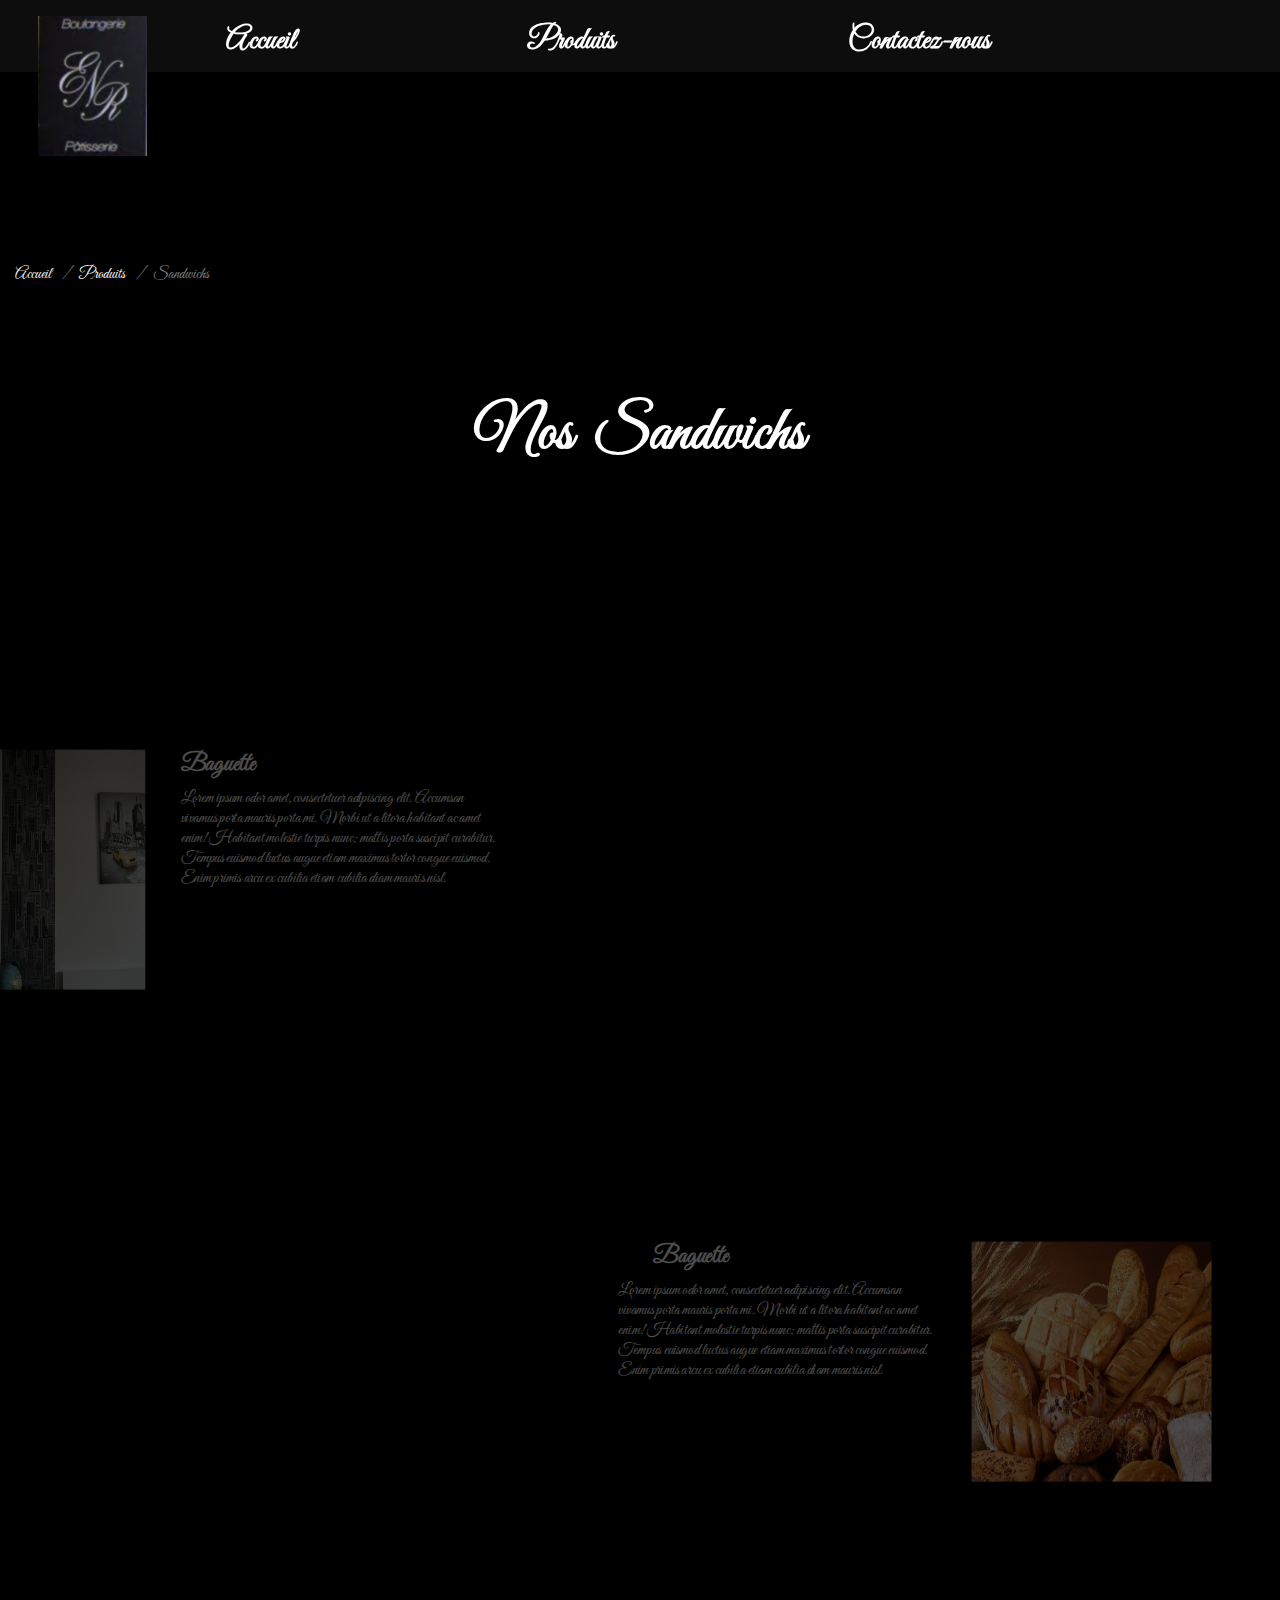
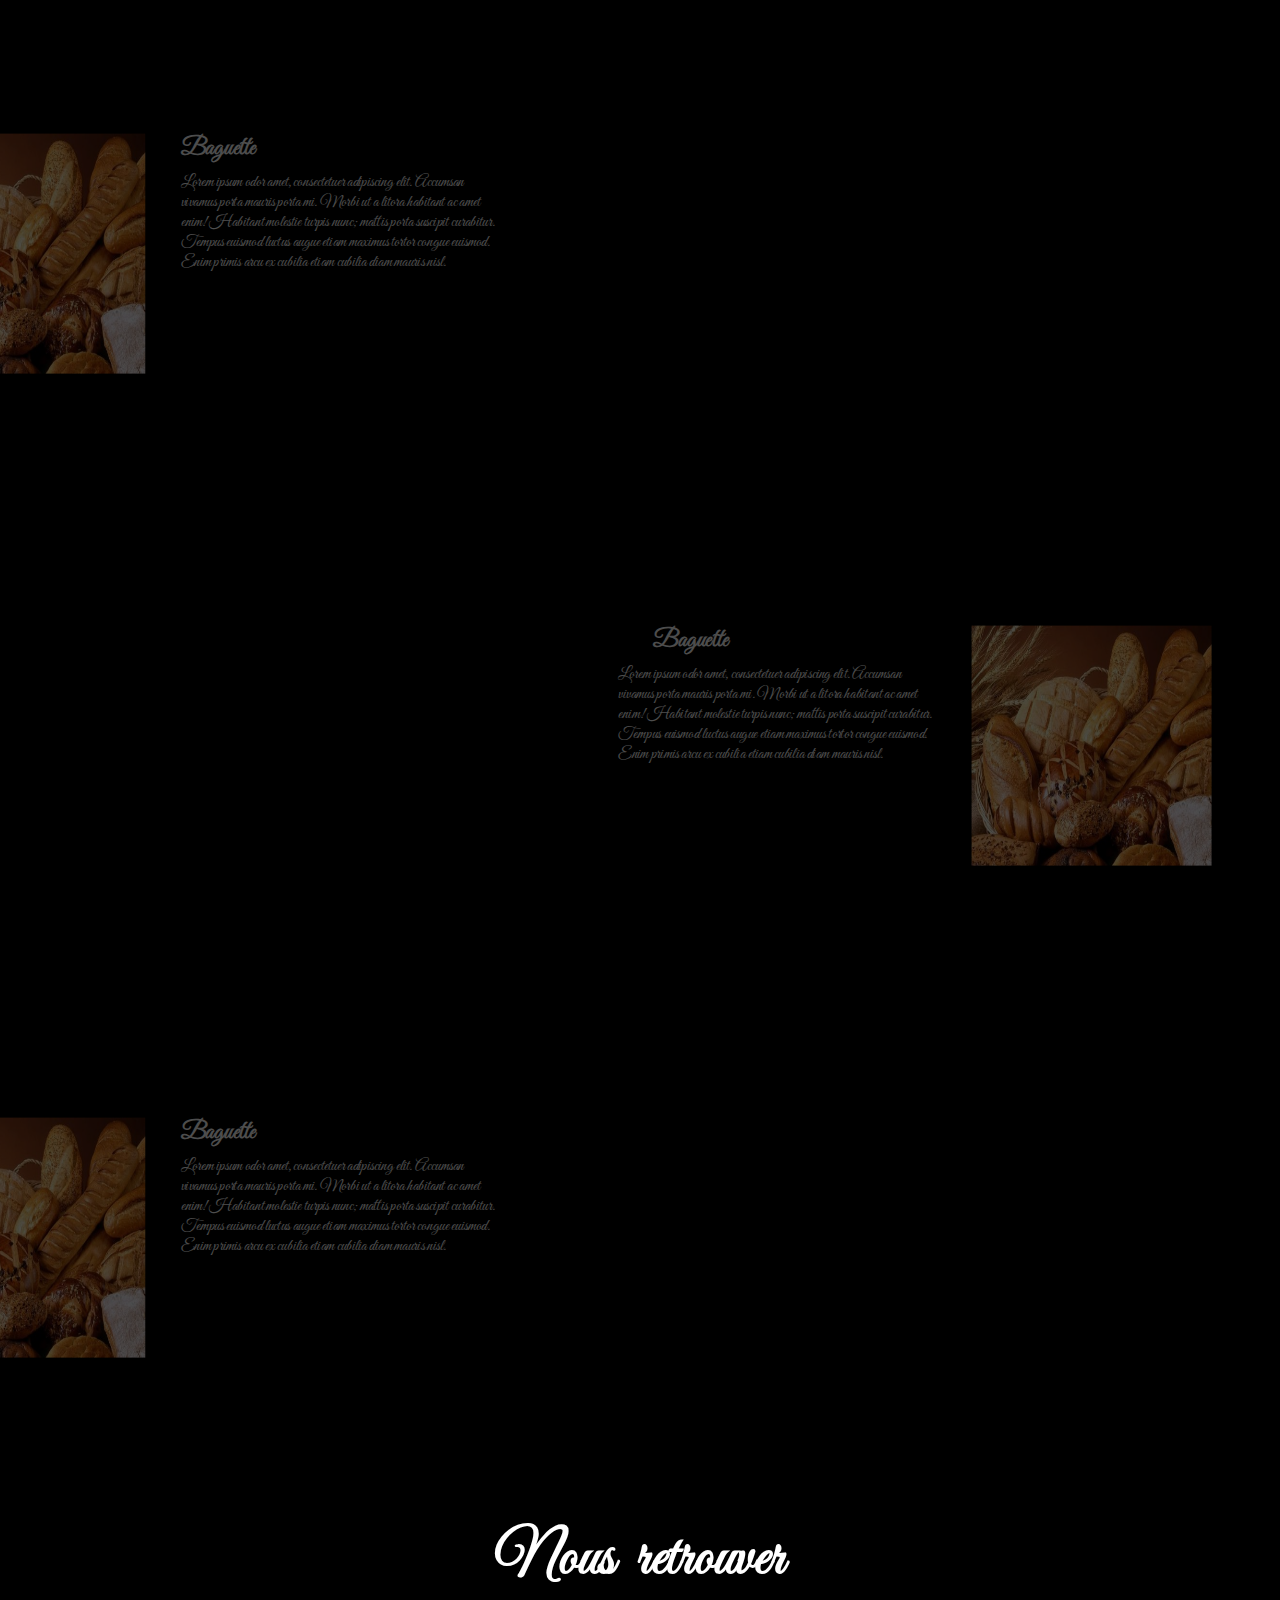
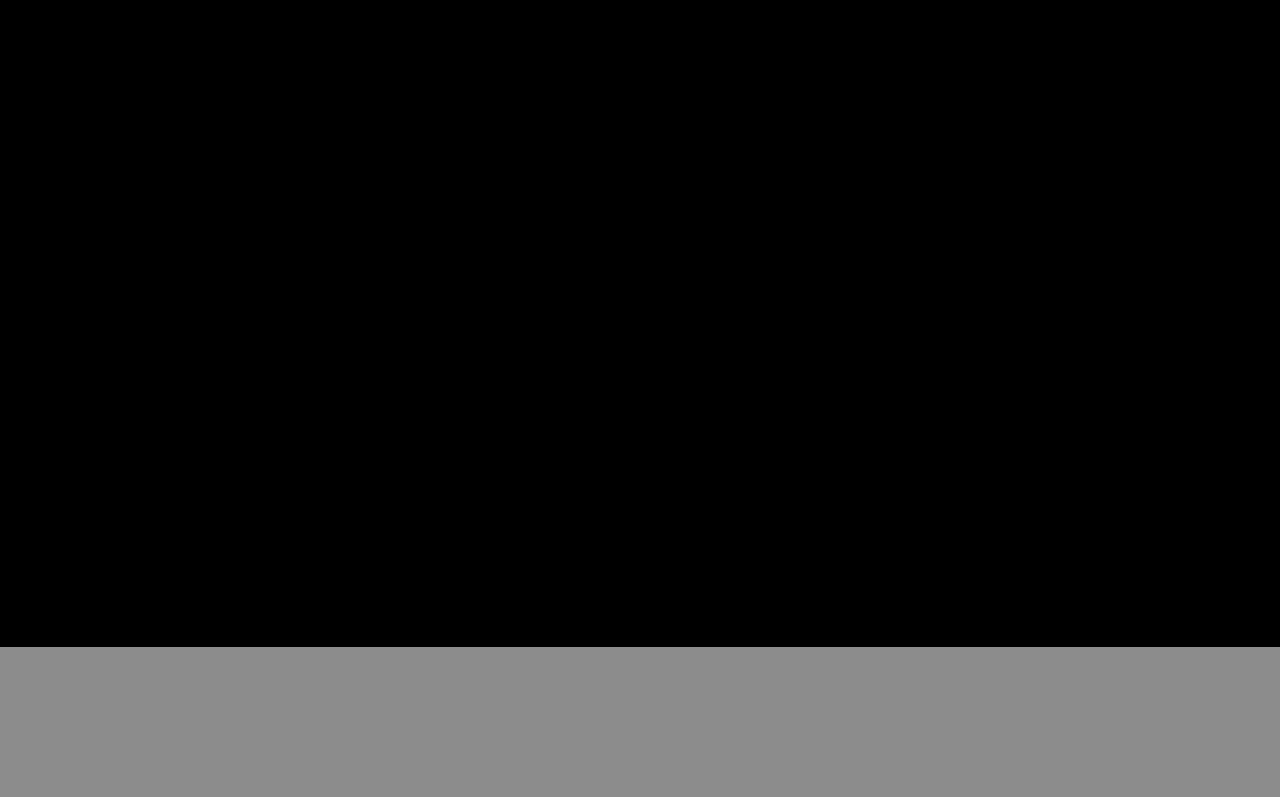
<file: Sandwichs.html>
<html lang="FR">
  <head>
    <meta charset="utf-8">
	<link rel="stylesheet" href="stylePains.css">
  <link rel="preconnect" href="https://fonts.googleapis.com">
  <link rel="preconnect" href="https://fonts.gstatic.com" crossorigin>
  <link href="https://fonts.googleapis.com/css2?family=Great+Vibes&display=swap" rel="stylesheet">
    <meta name="viewport" content="width=device-width, initial-scale=1">
    <title>Boulangerie ENR</title>
  </head>
  <body>
    <nav>
      <div class="logo"> 
        <a href="index.html"> <img src="Logo ENR.png" alt="Logo ENR"></a>
      </div>
      <ul class="sidebar">
        <li onclick=hideSidebar()>
          <a class="close-side">
            <svg  xmlns="http://www.w3.org/2000/svg"  viewBox="0 -960 960 960" ><path d="m256-200-56-56 224-224-224-224 56-56 224 224 224-224 56 56-224 224 224 224-56 56-224-224-224 224Z"/></svg>
          </a>
        </li>
        
        <li>
          <a href="index.html" rel="stylesheet"> Accueil </a>
        </li>

        <li>
          <a href="Nos Produits.html" rel="stylesheet"> Produits </a>
        </li>
  
        <li>
          <a href="Contact.html" rel="stylesheet"> Contactez-nous </a>
        </li>
        
      </ul>

      <ul>

        <li class="hideMobile">
          <a href="index.html" rel="stylesheet"> Accueil </a>
        </li>

        <li class="hideMobile">
          <a href="Nos Produits.html" rel="stylesheet"> Produits </a>
        </li>
       
        <li class="hideMobile">
          <a href="Contact.html" rel="stylesheet"> Contactez-nous </a>
        </li>
        
        <li>
          <a class="tab">
            <svg onclick=showSidebar() xmlns="http://www.w3.org/2000/svg" height="36px" viewBox="0 -960 960 960" width="42px" fill="#ffffff"><path d="M120-240v-80h720v80H120Zm0-200v-80h720v80H120Zm0-200v-80h720v80H120Z"/></svg>
          </a>
        </li>
        
        <div class="logoSide"> 
          <a href="index.html"> <img src="Logo ENR.png" alt="Logo ENR"></a>
        </div>
      
      </ul>
    </nav>
    <section class="chemin">
      <a href="index.html">Accueil </a>
      <div>/</div>
      <a href="Nos Produits.html">Produits</a>
      <div>/</div>
      <div>Sandwichs </div>
    </section>
    
    <h1>
      Nos Sandwichs
    </h1>

    <main class="CacheMobile">

    <section class="Gauche" >
        <img src="image_50394881.JPG" alt="" class="ImgPains">
        <div>
          <h3>Baguette</h3>
          <p>
            Lorem ipsum odor amet, consectetuer adipiscing elit. 
            Accumsan vivamus porta mauris porta mi. Morbi ut a litora 
            habitant ac amet enim! Habitant molestie turpis nunc;
             mattis porta suscipit curabitur. Tempus euismod luctus 
             augue etiam maximus tortor congue euismod. Enim primis 
             arcu ex cubilia etiam cubilia diam mauris nisl.
          </p>
        </div>
    </section>
    
    <section class="Droite">
      
      <div>
        <h3>Baguette</h3>
        <p>
          Lorem ipsum odor amet, consectetuer adipiscing elit. 
          Accumsan vivamus porta mauris porta mi. Morbi ut a litora 
          habitant ac amet enim! Habitant molestie turpis nunc;
           mattis porta suscipit curabitur. Tempus euismod luctus 
           augue etiam maximus tortor congue euismod. Enim primis 
           arcu ex cubilia etiam cubilia diam mauris nisl.
        </p>
      </div>
      <img src="ImagePains.jpg" alt="" class="ImgPains">
    </section>

    <section class="Gauche">
      <img src="ImagePains.jpg" alt="" class="ImgPains">
      <div>
        <h3>Baguette</h3>
        <p>
          Lorem ipsum odor amet, consectetuer adipiscing elit. 
          Accumsan vivamus porta mauris porta mi. Morbi ut a litora 
          habitant ac amet enim! Habitant molestie turpis nunc;
           mattis porta suscipit curabitur. Tempus euismod luctus 
           augue etiam maximus tortor congue euismod. Enim primis 
           arcu ex cubilia etiam cubilia diam mauris nisl.
        </p>
      </div>
    </section>

    <section class="Droite">
      <div>
        <h3>Baguette</h3>
        <p>
          Lorem ipsum odor amet, consectetuer adipiscing elit. 
          Accumsan vivamus porta mauris porta mi. Morbi ut a litora 
          habitant ac amet enim! Habitant molestie turpis nunc;
           mattis porta suscipit curabitur. Tempus euismod luctus 
           augue etiam maximus tortor congue euismod. Enim primis 
           arcu ex cubilia etiam cubilia diam mauris nisl.
        </p>
      </div>
      <img src="ImagePains.jpg" alt="" class="ImgPains">
    </section>
   
    <section class="Gauche" >
      <img src="ImagePains.jpg" alt="" class="ImgPains">
      <div>
        <h3>Baguette</h3>
        <p>
          Lorem ipsum odor amet, consectetuer adipiscing elit. 
          Accumsan vivamus porta mauris porta mi. Morbi ut a litora 
          habitant ac amet enim! Habitant molestie turpis nunc;
           mattis porta suscipit curabitur. Tempus euismod luctus 
           augue etiam maximus tortor congue euismod. Enim primis 
           arcu ex cubilia etiam cubilia diam mauris nisl.
        </p>
      </div>
    </section>

    </main>

    <main class="Mobile">
      
      <section>
          <div>
            <h3>Baguette</h3>
            <p>
              Lorem ipsum odor amet, consectetuer adipiscing elit. 
              Accumsan vivamus porta mauris porta mi. Morbi ut a litora 
              habitant ac amet enim! Habitant molestie turpis nunc;
               mattis porta suscipit curabitur. Tempus euismod luctus 
               augue etiam maximus tortor congue euismod. Enim primis 
               arcu ex cubilia etiam cubilia diam mauris nisl.
            </p>
          </div>
      </section>
      <article></article>
      
      
      <section>
          <div>
            <h3>Baguette</h3>
            <p>
              Lorem ipsum odor amet, consectetuer adipiscing elit. 
              Accumsan vivamus porta mauris porta mi. Morbi ut a litora 
              habitant ac amet enim! Habitant molestie turpis nunc;
               mattis porta suscipit curabitur. Tempus euismod luctus 
               augue etiam maximus tortor congue euismod. Enim primis 
               arcu ex cubilia etiam cubilia diam mauris nisl.
            </p>
          </div>
      </section>
      <article></article>
  
      <section>
        <div>
          <h3>Baguette</h3>
          <p>
            Lorem ipsum odor amet, consectetuer adipiscing elit. 
            Accumsan vivamus porta mauris porta mi. Morbi ut a litora 
            habitant ac amet enim! Habitant molestie turpis nunc;
             mattis porta suscipit curabitur. Tempus euismod luctus 
             augue etiam maximus tortor congue euismod. Enim primis 
             arcu ex cubilia etiam cubilia diam mauris nisl.
          </p>
        </div>
    </section>
    <article></article>
  
      <section>
        <div>
          <h3>Baguette</h3>
          <p>
            Lorem ipsum odor amet, consectetuer adipiscing elit. 
            Accumsan vivamus porta mauris porta mi. Morbi ut a litora 
            habitant ac amet enim! Habitant molestie turpis nunc;
             mattis porta suscipit curabitur. Tempus euismod luctus 
             augue etiam maximus tortor congue euismod. Enim primis 
             arcu ex cubilia etiam cubilia diam mauris nisl.
          </p>
        </div>
    </section>
    <article ></article>
     
      <section>
        <div>
          <h3>Baguette</h3>
          <p>
            Lorem ipsum odor amet, consectetuer adipiscing elit. 
            Accumsan vivamus porta mauris porta mi. Morbi ut a litora 
            habitant ac amet enim! Habitant molestie turpis nunc;
             mattis porta suscipit curabitur. Tempus euismod luctus 
             augue etiam maximus tortor congue euismod. Enim primis 
             arcu ex cubilia etiam cubilia diam mauris nisl.
          </p>
        </div>
    </section>
    <article ></article>
  
    </main>

    <h2>
      Nous retrouver
    </h2>
	  <div class="map">
      <iframe class="carte" src="https://www.google.com/maps/embed?pb=!1m14!1m8!1m3!1d85350.73975669323!2d-1.503478!3d48.048271!3m2!1i1024!2i768!4f13.1!3m3!1m2!1s0x480f286b9d43c0a5%3A0x6ce755ad3a6bf029!2sArtisan%20Boulanger%20P%C3%A2tissier%20REGNIER!5e0!3m2!1sfr!2sfr!4v1723756446308!5m2!1sfr!2sfr"  style="border:0;border-radius: 10px;" allowfullscreen="" loading="lazy" referrerpolicy="no-referrer-when-downgrade"></iframe>
    </div>
	   <footer></footer>
    <script src="app.js"></script>
  </body>
</html>
</file>
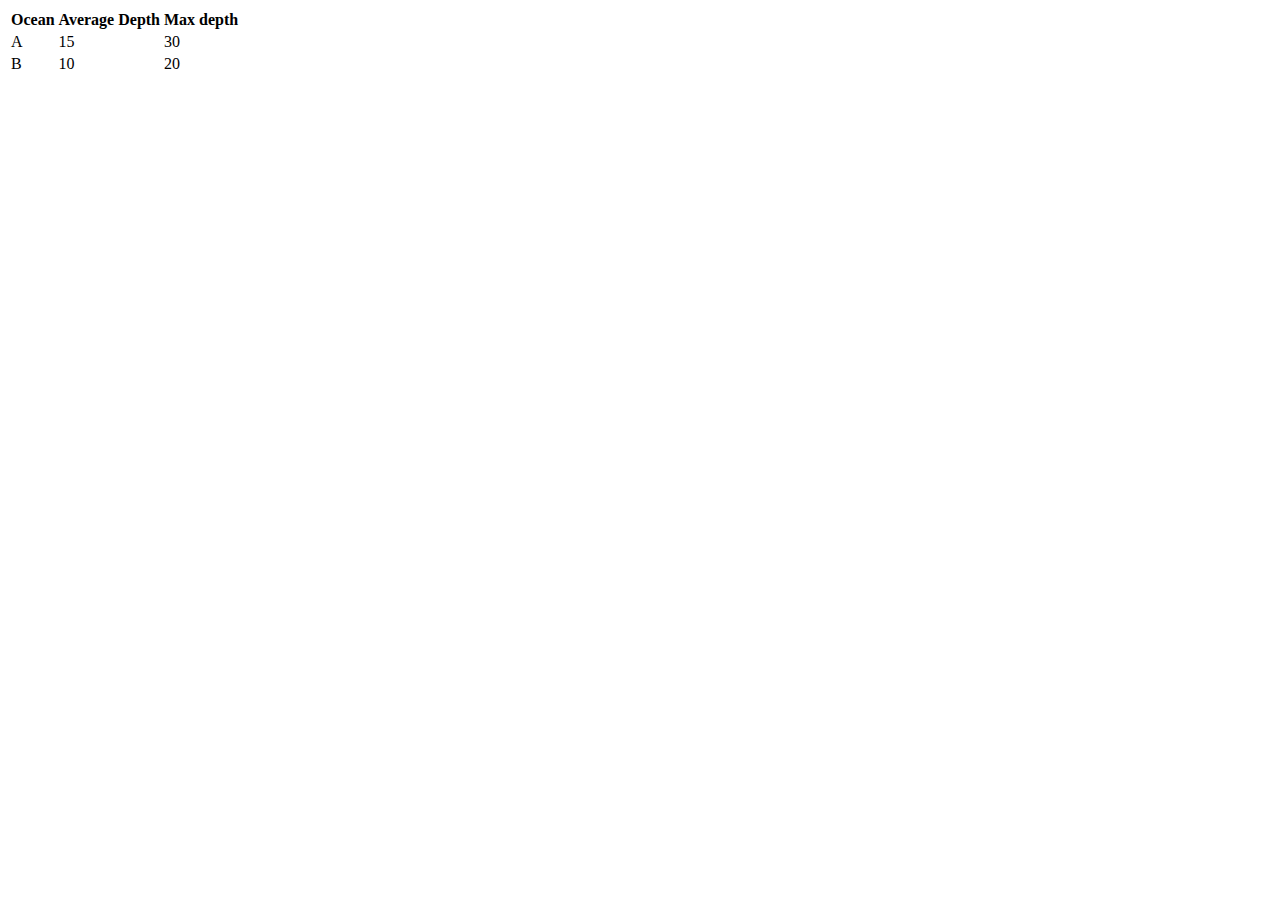
<file: Table.html>
<body>
<table>
			<thead>
				<th> Ocean </th>
				<th> Average Depth </th>
				<th> Max depth </th>
			</thead>
			<tbody>
				<tr>
					<td>
						A
					</td>
					<td>
						15
					</td>
					<td>
						30
					</td>
				</tr>
				<tr>
					<td>
						B
					</td>
					<td>
						10
					</td>
					<td>
						20
					</td>
				</tr>
			</tbody>
</table>
</body>
</file>
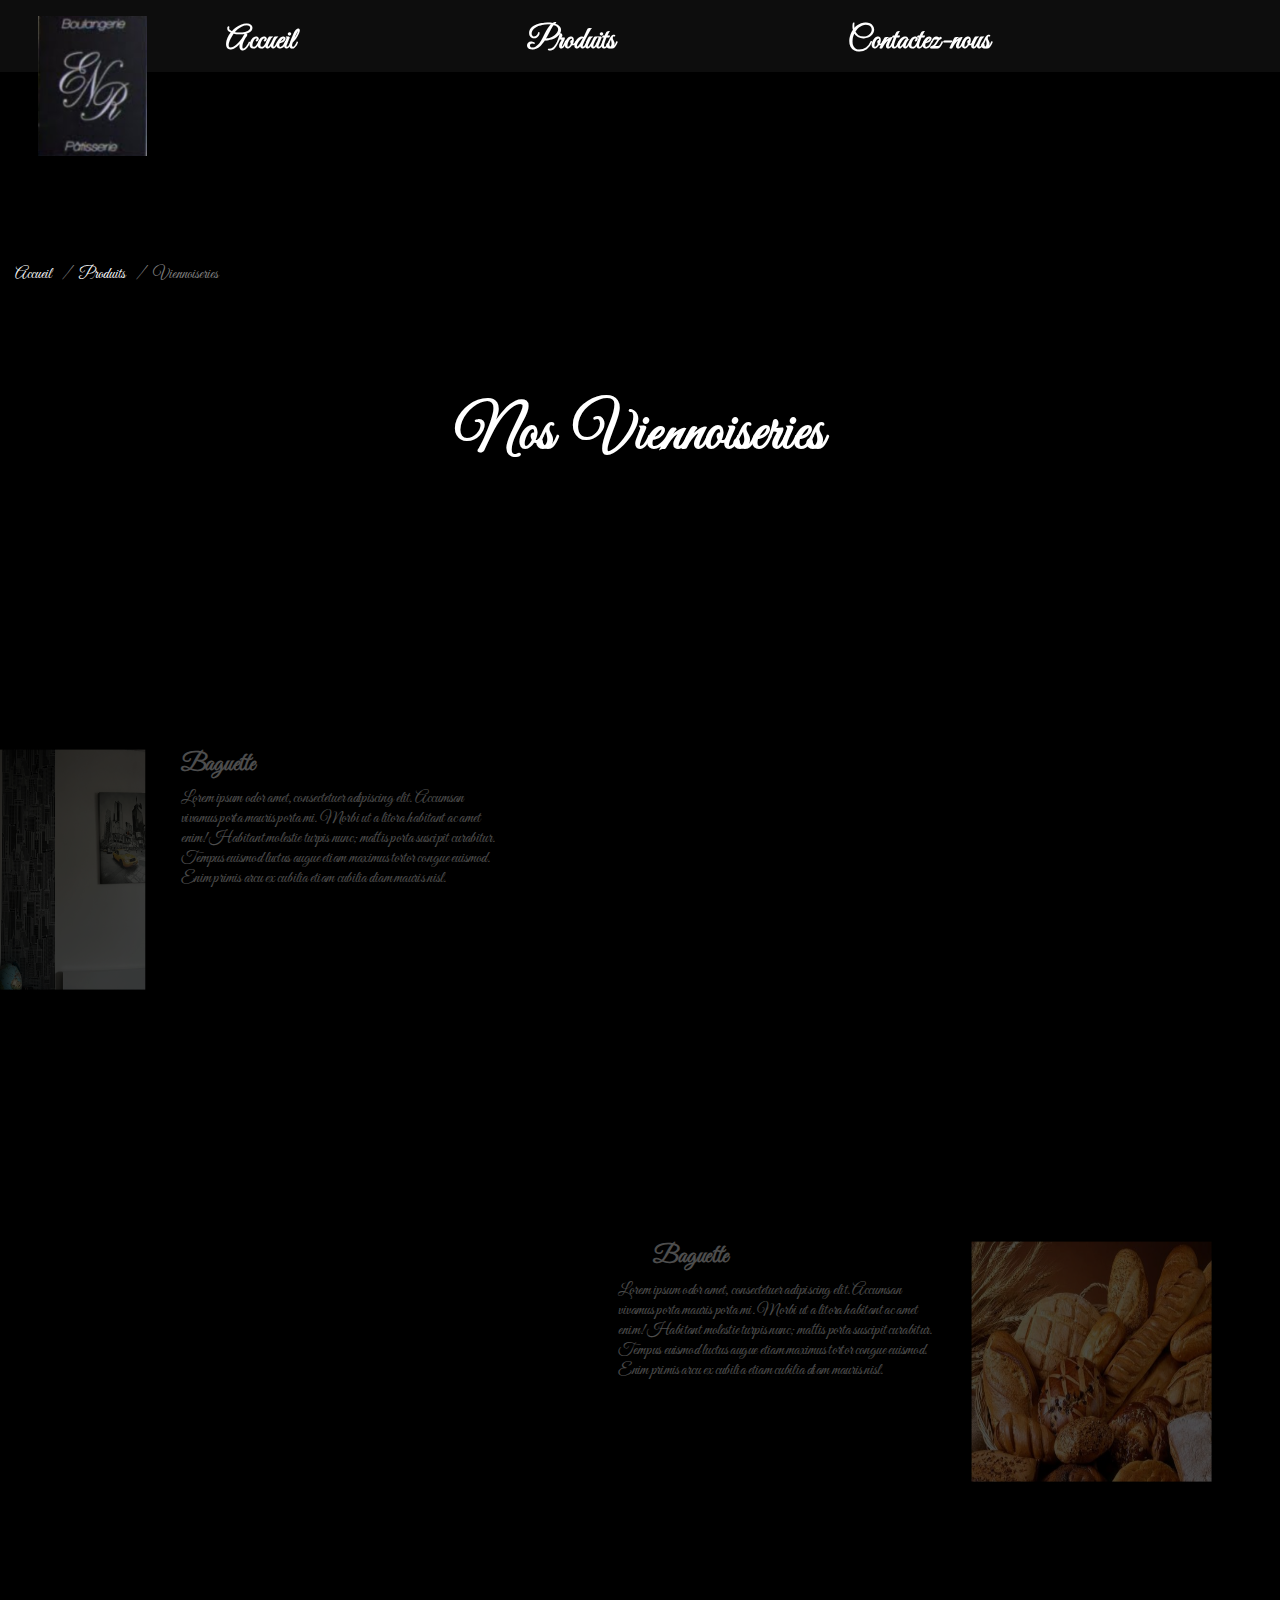
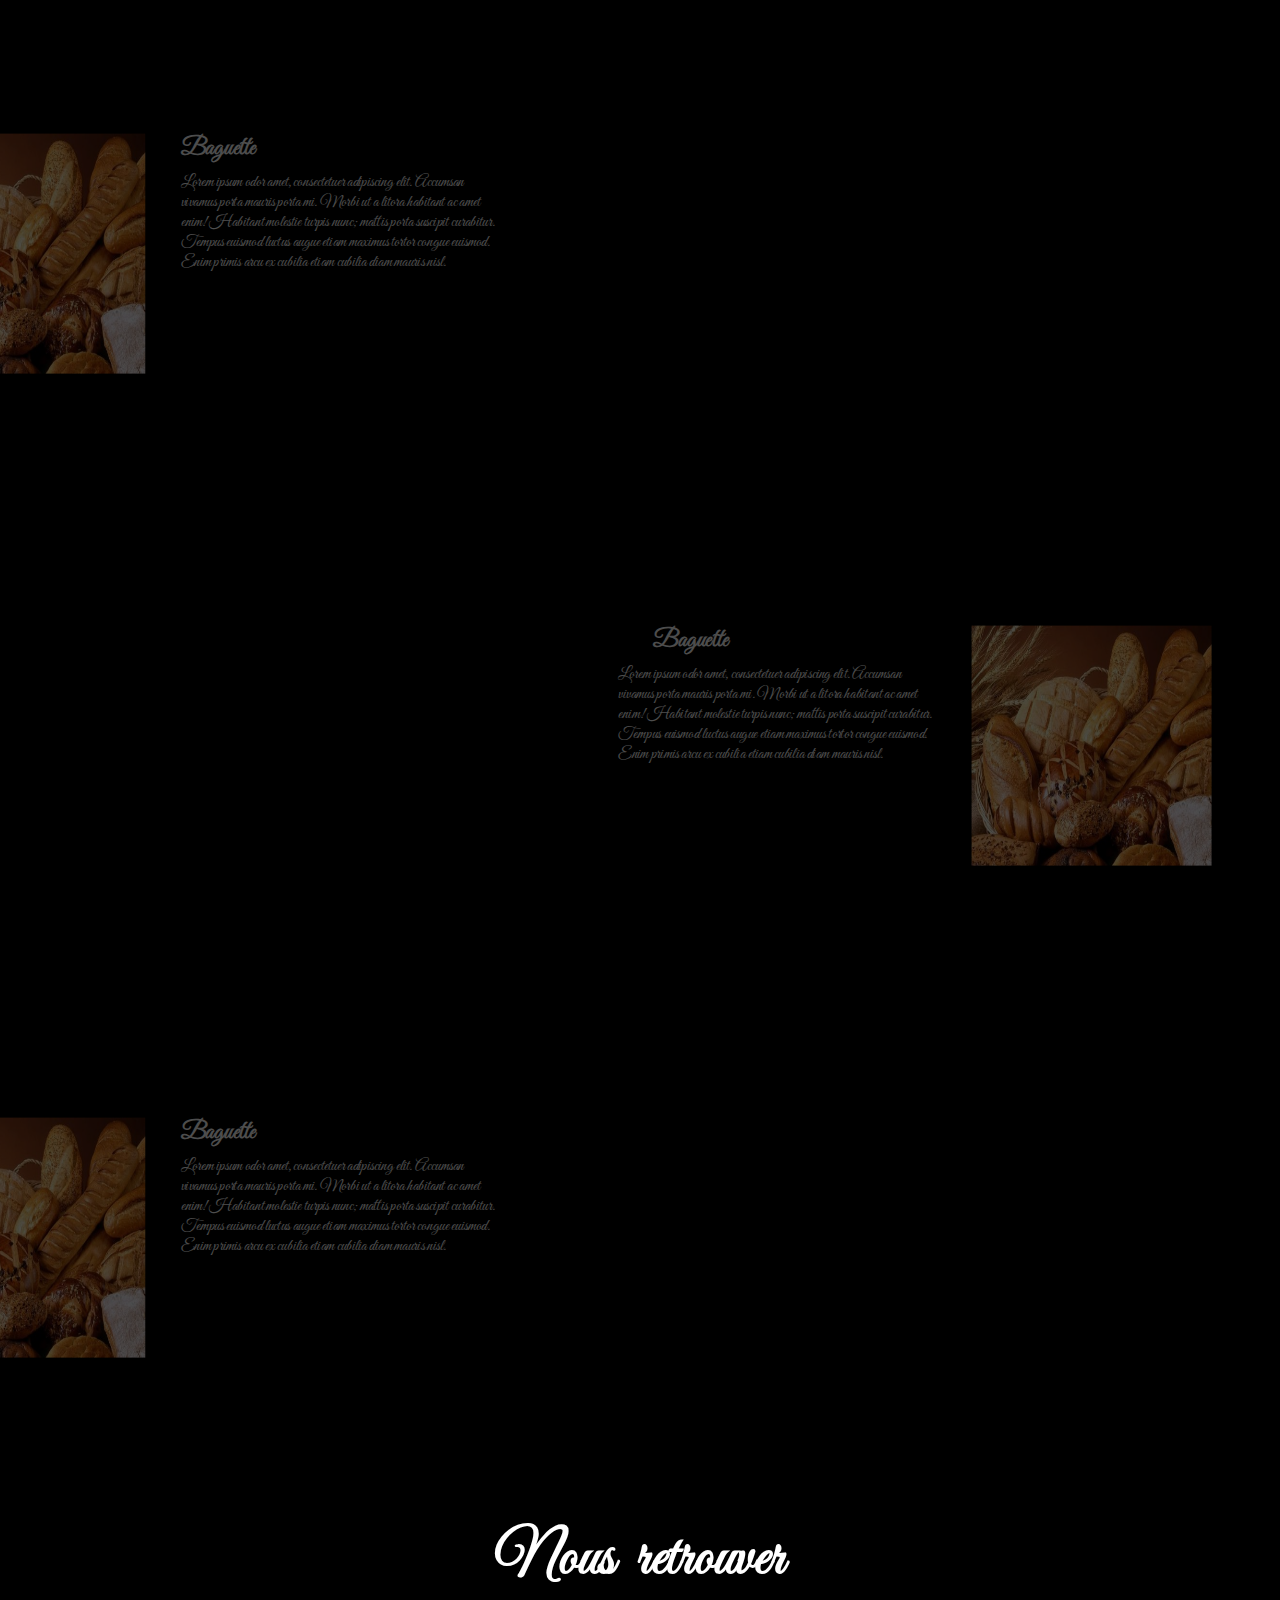
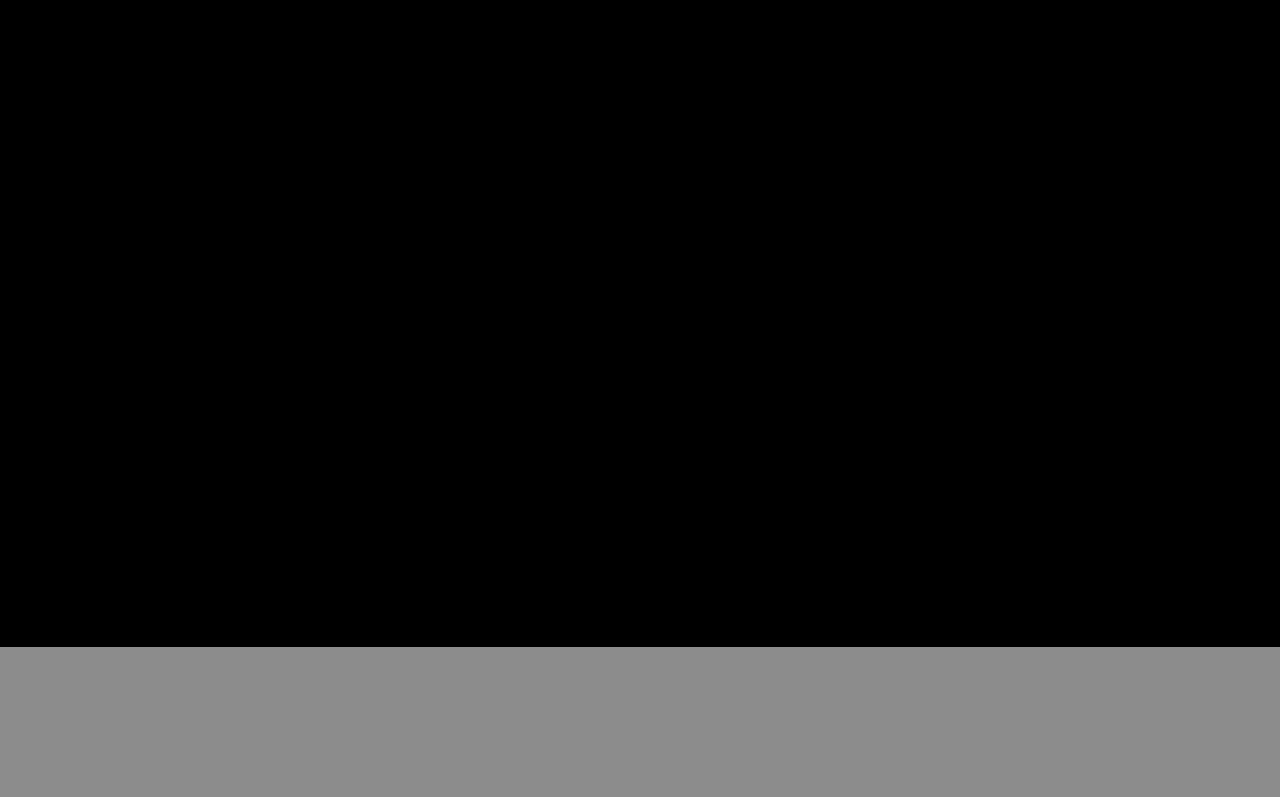
<file: Viennoiseries.html>
<html lang="FR">
  <head>
    <meta charset="utf-8">
	<link rel="stylesheet" href="stylePains.css">
  <link rel="preconnect" href="https://fonts.googleapis.com">
  <link rel="preconnect" href="https://fonts.gstatic.com" crossorigin>
  <link href="https://fonts.googleapis.com/css2?family=Great+Vibes&display=swap" rel="stylesheet">
    <meta name="viewport" content="width=device-width, initial-scale=1">
    <title>Boulangerie ENR</title>
  </head>
  <body>
    <nav>
      <div class="logo"> 
        <a href="index.html"> <img src="Logo ENR.png" alt="Logo ENR"></a>
      </div>
      <ul class="sidebar">
        <li onclick=hideSidebar()>
          <a class="close-side">
            <svg  xmlns="http://www.w3.org/2000/svg"  viewBox="0 -960 960 960" ><path d="m256-200-56-56 224-224-224-224 56-56 224 224 224-224 56 56-224 224 224 224-56 56-224-224-224 224Z"/></svg>
          </a>
        </li>
        
        <li>
          <a href="index.html" rel="stylesheet"> Accueil </a>
        </li>

        <li>
          <a href="Nos Produits.html" rel="stylesheet"> Produits </a>
        </li>
  
        <li>
          <a href="Contact.html" rel="stylesheet"> Contactez-nous </a>
        </li>
        
      </ul>

      <ul>

        <li class="hideMobile">
          <a href="index.html" rel="stylesheet"> Accueil </a>
        </li>

        <li class="hideMobile">
          <a href="Nos Produits.html" rel="stylesheet"> Produits </a>
        </li>
       
        <li class="hideMobile">
          <a href="Contact.html" rel="stylesheet"> Contactez-nous </a>
        </li>
        
        <li>
          <a class="tab">
            <svg onclick=showSidebar() xmlns="http://www.w3.org/2000/svg" height="36px" viewBox="0 -960 960 960" width="42px" fill="#ffffff"><path d="M120-240v-80h720v80H120Zm0-200v-80h720v80H120Zm0-200v-80h720v80H120Z"/></svg>
          </a>
        </li>
        
        <div class="logoSide"> 
          <a href="index.html"> <img src="Logo ENR.png" alt="Logo ENR"></a>
        </div>
      
      </ul>
    </nav>
    <section class="chemin">
      <a href="index.html">Accueil </a>
      <div>/</div>
      <a href="Nos Produits.html">Produits</a>
      <div>/</div>
      <div>Viennoiseries </div>
    </section>
    
    <h1>
      Nos Viennoiseries
    </h1>

    <main class="CacheMobile">

    <section class="Gauche" >
        <img src="image_50394881.JPG" alt="" class="ImgPains">
        <div>
          <h3>Baguette</h3>
          <p>
            Lorem ipsum odor amet, consectetuer adipiscing elit. 
            Accumsan vivamus porta mauris porta mi. Morbi ut a litora 
            habitant ac amet enim! Habitant molestie turpis nunc;
             mattis porta suscipit curabitur. Tempus euismod luctus 
             augue etiam maximus tortor congue euismod. Enim primis 
             arcu ex cubilia etiam cubilia diam mauris nisl.
          </p>
        </div>
    </section>
    
    <section class="Droite">
      
      <div>
        <h3>Baguette</h3>
        <p>
          Lorem ipsum odor amet, consectetuer adipiscing elit. 
          Accumsan vivamus porta mauris porta mi. Morbi ut a litora 
          habitant ac amet enim! Habitant molestie turpis nunc;
           mattis porta suscipit curabitur. Tempus euismod luctus 
           augue etiam maximus tortor congue euismod. Enim primis 
           arcu ex cubilia etiam cubilia diam mauris nisl.
        </p>
      </div>
      <img src="ImagePains.jpg" alt="" class="ImgPains">
    </section>

    <section class="Gauche">
      <img src="ImagePains.jpg" alt="" class="ImgPains">
      <div>
        <h3>Baguette</h3>
        <p>
          Lorem ipsum odor amet, consectetuer adipiscing elit. 
          Accumsan vivamus porta mauris porta mi. Morbi ut a litora 
          habitant ac amet enim! Habitant molestie turpis nunc;
           mattis porta suscipit curabitur. Tempus euismod luctus 
           augue etiam maximus tortor congue euismod. Enim primis 
           arcu ex cubilia etiam cubilia diam mauris nisl.
        </p>
      </div>
    </section>

    <section class="Droite">
      <div>
        <h3>Baguette</h3>
        <p>
          Lorem ipsum odor amet, consectetuer adipiscing elit. 
          Accumsan vivamus porta mauris porta mi. Morbi ut a litora 
          habitant ac amet enim! Habitant molestie turpis nunc;
           mattis porta suscipit curabitur. Tempus euismod luctus 
           augue etiam maximus tortor congue euismod. Enim primis 
           arcu ex cubilia etiam cubilia diam mauris nisl.
        </p>
      </div>
      <img src="ImagePains.jpg" alt="" class="ImgPains">
    </section>
   
    <section class="Gauche" >
      <img src="ImagePains.jpg" alt="" class="ImgPains">
      <div>
        <h3>Baguette</h3>
        <p>
          Lorem ipsum odor amet, consectetuer adipiscing elit. 
          Accumsan vivamus porta mauris porta mi. Morbi ut a litora 
          habitant ac amet enim! Habitant molestie turpis nunc;
           mattis porta suscipit curabitur. Tempus euismod luctus 
           augue etiam maximus tortor congue euismod. Enim primis 
           arcu ex cubilia etiam cubilia diam mauris nisl.
        </p>
      </div>
    </section>

    </main>

    <main class="Mobile">
      
      <section>
          <div>
            <h3>Baguette</h3>
            <p>
              Lorem ipsum odor amet, consectetuer adipiscing elit. 
              Accumsan vivamus porta mauris porta mi. Morbi ut a litora 
              habitant ac amet enim! Habitant molestie turpis nunc;
               mattis porta suscipit curabitur. Tempus euismod luctus 
               augue etiam maximus tortor congue euismod. Enim primis 
               arcu ex cubilia etiam cubilia diam mauris nisl.
            </p>
          </div>
      </section>
      <article></article>
      
      
      <section>
          <div>
            <h3>Baguette</h3>
            <p>
              Lorem ipsum odor amet, consectetuer adipiscing elit. 
              Accumsan vivamus porta mauris porta mi. Morbi ut a litora 
              habitant ac amet enim! Habitant molestie turpis nunc;
               mattis porta suscipit curabitur. Tempus euismod luctus 
               augue etiam maximus tortor congue euismod. Enim primis 
               arcu ex cubilia etiam cubilia diam mauris nisl.
            </p>
          </div>
      </section>
      <article></article>
  
      <section>
        <div>
          <h3>Baguette</h3>
          <p>
            Lorem ipsum odor amet, consectetuer adipiscing elit. 
            Accumsan vivamus porta mauris porta mi. Morbi ut a litora 
            habitant ac amet enim! Habitant molestie turpis nunc;
             mattis porta suscipit curabitur. Tempus euismod luctus 
             augue etiam maximus tortor congue euismod. Enim primis 
             arcu ex cubilia etiam cubilia diam mauris nisl.
          </p>
        </div>
    </section>
    <article></article>
  
      <section>
        <div>
          <h3>Baguette</h3>
          <p>
            Lorem ipsum odor amet, consectetuer adipiscing elit. 
            Accumsan vivamus porta mauris porta mi. Morbi ut a litora 
            habitant ac amet enim! Habitant molestie turpis nunc;
             mattis porta suscipit curabitur. Tempus euismod luctus 
             augue etiam maximus tortor congue euismod. Enim primis 
             arcu ex cubilia etiam cubilia diam mauris nisl.
          </p>
        </div>
    </section>
    <article ></article>
     
      <section>
        <div>
          <h3>Baguette</h3>
          <p>
            Lorem ipsum odor amet, consectetuer adipiscing elit. 
            Accumsan vivamus porta mauris porta mi. Morbi ut a litora 
            habitant ac amet enim! Habitant molestie turpis nunc;
             mattis porta suscipit curabitur. Tempus euismod luctus 
             augue etiam maximus tortor congue euismod. Enim primis 
             arcu ex cubilia etiam cubilia diam mauris nisl.
          </p>
        </div>
    </section>
    <article ></article>
  
    </main>

    <h2>
      Nous retrouver
    </h2>
	  <div class="map">
      <iframe class="carte" src="https://www.google.com/maps/embed?pb=!1m14!1m8!1m3!1d85350.73975669323!2d-1.503478!3d48.048271!3m2!1i1024!2i768!4f13.1!3m3!1m2!1s0x480f286b9d43c0a5%3A0x6ce755ad3a6bf029!2sArtisan%20Boulanger%20P%C3%A2tissier%20REGNIER!5e0!3m2!1sfr!2sfr!4v1723756446308!5m2!1sfr!2sfr"  style="border:0;border-radius: 10px;" allowfullscreen="" loading="lazy" referrerpolicy="no-referrer-when-downgrade"></iframe>
    </div>
	   <footer></footer>
    <script src="app.js"></script>
  </body>
</html>
</file>
<file: style.css>
*{
	margin: 0;
	padding: 0;
}
body{
	background-color: rgb(0, 0, 0);
	background-repeat: no-repeat;
	background-position: center;
	background-size: cover;
	margin:auto;
	font-family: "Great Vibes", cursive;
	font-weight: 400;
	font-style: normal;
}
body::-webkit-scrollbar {
	display: none;
}
li{
	list-style: none;
}
.logo{
	position:relative ;
	top: 50px;
	left: 3%;
	z-index: 999;
}
nav{
	justify-content: space-around;
	position: fixed;
	display: flex;
	align-items: center;
	min-width: 100%;
	top: 0;
	min-height: 8vh;
	height: 40px;
	background-color: rgba(255, 255, 255, 0.05);
	backdrop-filter: blur(5px);
	backface-visibility: hidden;
	box-shadow: 1px 1px 5px rgba(0,0,0,0.4);
	z-index: 9;
	font-weight: 600;
}
.sidebar{
	position: fixed;
	margin-top: 0px;
	top: 0;
	right: 0;
	height: 100vh;
	width: 40%;
	z-index: 10;
	background-color: rgba(140, 140, 140);
	box-shadow: 3px 3px 5px rgba(0,0,0,0.4);
	display: none;

}

.sidebar li{
	width: 100%;
	height: 15%;
}
.sidebar a{
	width: 100%;
}
ul{
	margin-top: 10px;
	display: flex;
	justify-content: space-evenly;
	align-items: center;
	width: 110%;
	
}
ul a{
	display: flex;
	align-items: left;
	height: 100%;
	padding: 30px;
	color: rgb(255, 255, 255);
	text-decoration: none;
	font-size: 30px;
	
}
ul a:hover{
	color: rgba(255, 255, 255, 0.9);
	font-size: 30.3px;
}

.logoSide{
	display: none;
	z-index: 11;
	
}
.tab{
	display: none;
}
.Planning{
	border: 1px white solid;
	height: 600px;
	border-radius: 10px;
    background: rgba(255,255,255,0.12);
    width: 80%;
	display: flex;
	margin: auto;
	padding-right: 0px;
}
.Heures{
	padding-top: 5%;
	width: 12.5%;
	border-right: 1px solid white;
	display: flex;
	flex-direction: column;
	justify-content: space-around;
	align-items: center;
}
.Planning p{
	color: white;
	font-size: 20px;
}
.LM{
	width: 25%;
	border-right: 1px solid white;
}
.LM .ferme{
	background-color: rgb(0, 0, 0);
	height: 87.5%;
	display: flex;
	justify-content: center;
	align-items: center;
	color: white;
	font-size: 30px;
	font-weight: 600;
}
.MJVS .Ouvert{
	background-color: rgb(150, 150, 150);
	height: 33.9%;
	display: flex;
	flex-direction: column;
	justify-content: space-between;
	align-items: center;
}
.D{
	width: 12.5%;
}
.D .Ouvert{
	width: 100%;
	background-color: rgb(150, 150, 150);
	height: 30%;
	display: flex;
	flex-direction: column;
	justify-content: space-between;
	align-items: center;
}
.D .Jour{
	width: 110%;
}
.D .ferme{
	background-color: rgb(0, 0, 0);
	height: 57.8%;
	border-radius: 0% 0% 10px;
	color: white;
	display: flex;
	justify-content: center;
	align-items: center;
	color: white;
	font-size: 30px;
	font-weight: 600;
}
#Ouvert{
	font-size: 30px;
	font-weight: 600;
}
.MJVS .ferme{
	height: 20%;
	background-color: rgb(0, 0, 0);
	display: flex;
	justify-content: center;
	align-items: center;
	color: white;
	font-size: 30px;
	font-weight: 600;
}
.MJVS{
	width: 50%;
	border-right: 1px solid white;
}
#Jour{
	display: flex;
	justify-content: space-evenly;
	align-items: center;
	height: 12%;
	border-bottom: 1px solid white;
	width: 100%;
}
#Jour p{
	font-size: 26px;
}
.carte{
	height: 100%;
	width: 55%;
	border: none;
	transition: all 0.5s;
}
main{
    border-radius: 20px;
    border: 1px solid;
    backdrop-filter: blur(10px);
    display: flex;
    justify-content: center;
    align-items: center;
    height: 600px;
    margin-top:150px;
    width: 63%;
    margin-left: 17%;
	
}

/* background: rgba(255,255,255,0.05); */
.ContactContainer{
    border-radius: 10px;
    background: rgba(255,255,255,0.12);
    width: 100%;
	padding: 20px 40px 40px 10px;
	margin-bottom: 300px;
}
.content{
	display: flex;
	align-items: center;
	justify-content: space-between;
}
.icons{
	width: 25%;
	height: 100%;
	margin-top: 15px;
	position: relative;
}
.icons::before{
	content: '';
	position: absolute;
	height: 70%;
	width: 2px;
	right: -15%;
	top:20%;
	background-color: white;

}
.detail{
	margin: 14px;
	text-align: center;
	margin-bottom: 10px;
}
.Sujet{
	font-size: 22px;
	font-weight: 600;
	color: white;
}
.text1{
	color: grey;
}
.text2{
	color: grey;
}
.input-box{
	height: 50px;
	width: 100%;
	margin: 12px 0;
}
.input-box input[type="text"]{
	border-radius: 10px;
	width: 80%;
}

input, textarea{
	height:100% ;
	width: 80%;
	border: none;
	border-radius: 10px;
	font-size: 16px;
	background: #F0F1F8 ;
	padding: 0 15px;
	resize: none;
}
.message{
	min-height: 100px;
}
.bouton input[type="submit"]{
	color: white;
	font-size: 18px;
	font-weight: 600;
	background-color:grey ;
	border: none;
	border-radius: 5px;
	padding: 8px 16px;
	transition: all 0.3s ease;
	cursor: pointer;
}
.bouton input[type="submit"]:hover{
	background: #333333;
}
.bouton{
	display: inline-block;
	margin-top: 10px;
	width: 100%;
}
.formulaire{
	width: 75%;
	margin-left: 75px;
}
.gridContainer a{
	display: flex;
	color: rgb(255, 255, 255);
	height: 100%;
	font-size: 70px;
	justify-content: center;
	align-items: center;
	font-weight: 600;
	text-decoration: none;
}
.gridContainer div:hover{
	transform: scale(1.02);
}
.gridContainer div:hover .Preview{
	color: rgb(0, 0, 0);
}
.gridContainer{
	overflow: hidden;
	background-color: rgba(255, 255, 255, 0);
	display: grid;
	gap: 2rem;
	width: 75%;
	height: 1300px;
	margin-top: 2%;
	margin-left: 12.5%;
	margin-right: 12.5% ;
	grid-template-columns:repeat(auto-fit,minmax(250px,1fr));
	grid-auto-rows: 400px;
	border-radius: 10px;
	transition: ease-out 0.7s;
	
}
.gridContainer div{
	margin: 10px;
	background-position: center;
	background-repeat: no-repeat;
	background-size: cover;
	transition: all 0.5s ;
}

.GrandeImg{
	grid-row: span 2/ auto;
	grid-column: span 2/ auto;
	border-radius: 10px;
}
.PetiteImg{
	grid-row: span 1/ auto;
	grid-column: span 2/ auto;
	border-radius: 10px;
}
.GrandeImg1{
	background-color: white;
	grid-row: span 2/ auto;
	grid-column: span 2/ auto;
	border-radius: 10px;
}
svg{
	height: 36px;
	width: 42px;
	fill: white;
	transition: ease-out 0.2s;
}
ul svg:hover{
	cursor: pointer;
	height: 38px;
	width: 44px;
	fill: white;
}
h1{
	position: relative;
	margin-top: 50px;
	display: flex;
	height: 200px;
	color: rgb(255, 255, 255);
	justify-content: center;
	align-items: center;
	font-size: 60px ;
	word-spacing: 10px;
}
h2{
	position: relative;
	display: flex;
	margin-top: 100px;
	color: rgb(255, 255, 255);
	justify-content: center;
	align-items: center;
	font-size: 60px ;
	word-spacing: 10px;
}
.map{
	margin-top: 50px;
	display: flex;
	justify-content: center;
	align-items: center;
	height: 500px;
	margin-bottom: 100px;
}
.chemin{
    display: flex;
    margin-top: 200px;
    justify-content: flex-start;
}
.chemin a{
    margin-right: 5px;
    margin-left:5px ;
    text-decoration: none;
    color: rgb(255, 255, 255);
}
.chemin a:hover{
    font-size: 105%;
}
.chemin div{
    margin-right: 5px;
    margin-left:5px ;
    text-decoration: none;
    color: grey;
}
footer{
	position: relative;
	background-color: rgb(140, 140, 140);
	height: 150px;
}
.Contact{
	display: flex;
	justify-content: space-evenly;
	align-items: center;
	width: 500px;
}
.h11{
	display: none;
}
.Planning1{
	display: none;
}
@media screen and (max-width:950px){
	.hideMobile{
		display: none;
		position: absolute;
		right: 0px;
		background-color: rgb(110, 110, 110) ;
		transform: translateX(100%);
	}
	ul{
		justify-content: space-between;
	}
	.logoSide{
		margin-bottom: 10px;
		display: flex;
		z-index: 11;
	}
	.logo{
		display: none;
	}
	.tab{
		display: flex;
	}
	.hideOnMobile{
		display: none;
	}
	.carte{
		width: 90%;
		height: 100%;
	}
	.ContactContainer{
		margin: 40px 0;
		height: 110%;
		margin-bottom: 300px;
	}
	.content{
		flex-direction: column-reverse;
	
	}
	.icons{
		margin-left: 10%;
		display: flex;
		width: 100%;
		flex-direction: row;
		margin-top: 10px;
		justify-content: center;
		flex-wrap: wrap;
	}
	.icons::before{
		display: none;
	}
	.formulaire{
		min-width: 200px;
		width: 100%;
		margin-left: 0;
	}
	.formulaire .Sujet{
		margin-left: 25%;
	}
	form{
		margin-left: 20% ;
	}
	.h11{
		display:flex;
	}
	.Planning1{
		border: 1px white solid;
		height: 800px;
		border-radius: 10px;
		background: rgba(255,255,255,0.12);
		width: 80%;
		display: flex;
		flex-direction: column;
		margin: auto;
		padding-right: 0px;
	}
	.Heures1{
		height: 3%;
		padding-top: 5%;
		border-bottom: 1px solid white;
		display: flex;
		justify-content: space-evenly;
		align-items: flex-end;
	}
	.Planning1 p{
		color: white;
		font-size: 20px;
	}
	.LM1{
		height: 25%;
		border-bottom: 1px solid white;
		display: flex;
		justify-content: space-evenly;
		align-items: center;
		
	}
	.ferme1{
		font-size: 30px;
		font-weight: 600;
	}
	.LM1 .ferme1{
		height: 100%;
		background-color: rgb(0, 0, 0);
		width: 95%;
		display: flex;
		justify-content: center;
		align-items: center;
		color: white;
	}
	.MJVS1{
		height: 50%;
		border-right: 1px solid white;
		display: flex;
		align-items: center;
		width: 100%;
		border-bottom: white solid 1px;
	}
	.MJVS1 .Ouvert1{
		background-color: rgb(150, 150, 150);
		height: 100%;
		width: 36%;
		display: flex;
		justify-content: space-between;
		align-items: center;
	}
	.MJVS1 .ferme1{
		height: 100%;
		width: 23%;
		background-color: rgb(0, 0, 0);
		display: flex;
		justify-content: center;
		align-items: center;
		color: white;
	}
	#Ouvert1{
		font-size: 30px;
		font-weight: 600;
	}
	.D1{
		height: 20%;
		width: 100%;
		display: flex;
		align-items: center;
	}
	.D1 .Ouvert1{
		width: 32%;
		background-color: rgb(150, 150, 150);
		height: 100%;
		display: flex;
		justify-content: space-between;
		align-items: center;
	}
	.D1 .ferme1{
		background-color: rgb(0, 0, 0);
		height: 100%;
		width: 63%;
		border-radius: 0% 0% 10px;
		color: white;
		display: flex;
		justify-content: center;
		align-items: center;
		color: white;
	}
	#Jour1{
		display: flex;
		flex-direction: column;
		justify-content: space-evenly;
		align-items: center;
		border-right: 1px solid white;
		width: 20%;
		height: 100%;
	}
	
}
@media screen and (max-width:675px){
	.sidebar{
		width: 100%;
	}
	ul{
		justify-content: space-between;
	}
	.logoSide{
		display: flex;
		z-index: 11;
	}
	.logo{
		display: none;
	}
	#Ouvert1{
		font-size: 20px;
		font-weight: 600;
	}
	.ferme1{
		font-size: 20px;
	}
	.Planning1 p{
		color: white;
		font-size: 15px;
	}
	

}
@media screen and (max-width:500px){
	.ContactContainer{
		height: 800px;
		margin-bottom: 400px;
	}
	.Contactez-nous{
		margin-bottom: 400px;
	}
	#Ouvert1{
		font-size: 15px;
		font-weight: 600;
	}
	.ferme1{
		font-size: 15px;
	}
	.Planning1 p{
		color: white;
		font-size: 10px;
	}
}

@media screen and (max-width:1480px){
	.gridContainer{
		display: grid;
		gap: 2rem;
		width: 95%;
		margin-left: 2.5%;
		grid-template-columns:repeat(auto-fit,minmax(210px,1fr));
		border-radius: 10px;
	}
}
@media screen and (max-width:1030px){
	.gridContainer{
		display: grid;
		gap: 2rem;
		height: 0%;
		margin-left: 2.5%;
		grid-template-columns:repeat(auto-fit,minmax(180px,1fr));
		border-radius: 10px;
	}
}
</file>
<file: stylePains.css>
*{
	margin: 0;
	padding: 0;
}
body{
	background-color: rgb(0, 0, 0);
	background-repeat: no-repeat;
	background-position: center;
	background-size: cover;
	margin:auto;
	font-family: "Great Vibes", cursive;
	font-weight: 400;
	font-style: normal;
}
h1{
	position: relative;
	margin-top: 50px;
	display: flex;
	height: 200px;
	color: rgb(255, 255, 255);
	justify-content: center;
	align-items: center;
	font-size: 60px ;
	word-spacing: 10px;
}
h2{
	position: relative;
	display: flex;
	margin-top: 100px;
	color: rgb(255, 255, 255);
	justify-content: center;
	align-items: center;
	font-size: 60px ;
	word-spacing: 10px;
}
footer{
	position: relative;
	background-color: rgb(140, 140, 140);
	height: 150px;
	display: flex;
}
body::-webkit-scrollbar {
	display: none;
}
li{
	list-style: none;
}
.logo{
	position:relative ;
	top: 50px;
	left: 3%;
	z-index: 999;
}
nav{
	justify-content: space-around;
	position: fixed;
	display: flex;
	align-items: center;
	min-width: 100%;
	top: 0;
	min-height: 8vh;
	height: 40px;
	background-color: rgba(255, 255, 255, 0.05);
	backdrop-filter: blur(5px);
	backface-visibility: hidden;
	box-shadow: 1px 1px 5px rgba(0,0,0,0.4);
	z-index: 9;
	font-weight: 600;
}
.sidebar{
	position: fixed;
	margin-top: 0px;
	top: 0;
	right: 0;
	height: 100vh;
	width: 40%;
	z-index: 10;
	background-color: rgba(140, 140, 140);
	box-shadow: 3px 3px 5px rgba(0,0,0,0.4);
	display: none;

}
.sidebar li{
	width: 100%;
	height: 15%;
}
.sidebar a{
	width: 100%;
}
ul{
	margin-top: 10px;
	display: flex;
	justify-content: space-around;
	align-items: center;
	width: 110%;
	
}
ul a{
	display: flex;
	align-items: left;
	height: 100%;
	padding: 30px;
	color: rgb(255, 255, 255);
	text-decoration: none;
	font-size: 30px;
	
}
nav ul a:hover{
	color: rgba(255, 255, 255, 0.9);
	font-size: 31px;
}

.logoSide{
	display: none;
	z-index: 11;
	
}
.tab{
	display: none;
}
.carte{
	height: 100%;
	width: 55%;
	border: none;
	transition: all 0.5s;
}
section{
    padding-top: 5%;
    width: 58%;
}
.Mobile{
	display :none ;
}
main article{
	min-height: 500px;
	background-image: url(ImagePains.jpg);
	background-position: center;
	background-repeat: no-repeat;
	background-size: cover;
	margin: 5%;
	width: 90%;
	margin-left:5% ;
	margin-right: 5%;
	border-radius: 10px;
}
.Mobile div{
	margin-left: 7%;
}
.ImgPains{
    size: cover;
    height: 300px;
    width: 300px;
}
header{
    display: flex;
    background-color: grey;
    margin-top: max(30%,400px);
    justify-content: space-around;
    align-items: space-around;
    min-width: 100%;
}
header button{
    background-color: rgb(255, 255, 255);
    border: solid 1px grey;
    min-width: 50px;
    border-radius: 50px;
    height: 30px;
}
.map{
	margin-top: 50px;
	display: flex;
	justify-content: center;
	align-items: center;
	height: 500px;
	margin-bottom: 100px;
}
.chemin{
    display: flex;
    margin-top: 200px;
	margin-left: 10px;
    justify-content: flex-start;
}
.chemin a{
    margin-right: 5px;
    margin-left:5px ;
    text-decoration: none;
    color: rgb(255, 255, 255);
}
.chemin a:hover{
    font-size: 105%;
}
.chemin div{
    margin-right: 5px;
    margin-left:5px ;
    text-decoration: none;
    color: grey;
}

.Gauche{
    display: flex;
    justify-content: flex-start;
    margin: 10%;
}
.Droite{
    margin: 10%;
    display: flex;
    justify-content: flex-end;
}
p{
    color: white;
    font-size:30px ;
}
.Gauche p, h3{
    margin-left: 10%;
}
.Droite p{
    margin-right: 10%;
}
h3{
    margin-bottom: 10px;
    font-size: 40px;
    color: white;
}


svg{
	height: 36px;
	width: 42px;
	fill: white;
	transition:  0.2s;
}
svg:hover{
	cursor: pointer;
	height: 38px;
	width: 44px;
	fill: white;
}
@media screen and (max-width:950px){
	.hideMobile{
		display: none;
		position: absolute;
		right: 0px;
		transform: translateX(100%);
	}
	ul{
		justify-content: space-between;
	}
	.logoSide{
		margin-top: 100px;
		display: flex;
		z-index: 11;
	}
	.logo{
		display: none;
	}
	.tab{
		display: flex;
	}
	.hideOnMobile{
		display: none;
	}
	.carte{
		width: 90%;
		height: 100%;
	}
    section{
        width: 80%;
		margin-left: 10%;
    }
	div p{
		font-size: 25px;
	}
	div h3{
		font-size: 35px;
	}
	
}
@media screen and (max-width:675px){
	.sidebar{
		width: 100%;
	}
	ul{
		justify-content: space-between;
	}
	.logoSide{
		display: flex;
		z-index: 11;
	}
	.logo{
		display: none;
	}
	section{
        width: 90%;
		margin-left: 5%;
    }
	div p{
		font-size: 20px;
	}
	div h3{
		font-size: 30px;
	}
}

@media screen and (max-width:1400px){
	h3{
		font-size: 30px;
	}
	p{
		font-size:20px ;
	}
	
}

@media (prefers-reduced-motion: no-preference){
.Gauche{
	scale: .8; opacity: 0.3; transform: translateX(-50%);
	animation: fade-in-Gauche linear forwards;
	animation-timeline: view();
	animation-range: entry;
	
}
@keyframes fade-in-Gauche{
	to {scale: 1; opacity: 1;transform: translateX(0);}
}

.Droite{
	scale: .8; opacity: 0.3; transform: translateX(70%);
	animation: fade-in-Droite linear forwards;
	animation-timeline: view();
	animation-range: entry ;
	
}
@keyframes fade-in-Droite{
	to {scale: 1; opacity: 1;transform: translateX(20%);}
}
}
.Mobile section, .Mobile article{
	scale: .8; opacity: 0.3;
	animation: fade-in-Mobile linear forwards;
	animation-timeline: view();
	animation-range: entry;
	
}
@keyframes fade-in-Mobile{
	to {scale: 1; opacity: 1;}
}
@media screen and (max-width:950px){
    .CacheMobile {
		display: none;
    }
	.Mobile{
		display: block;
}

}
</file>
